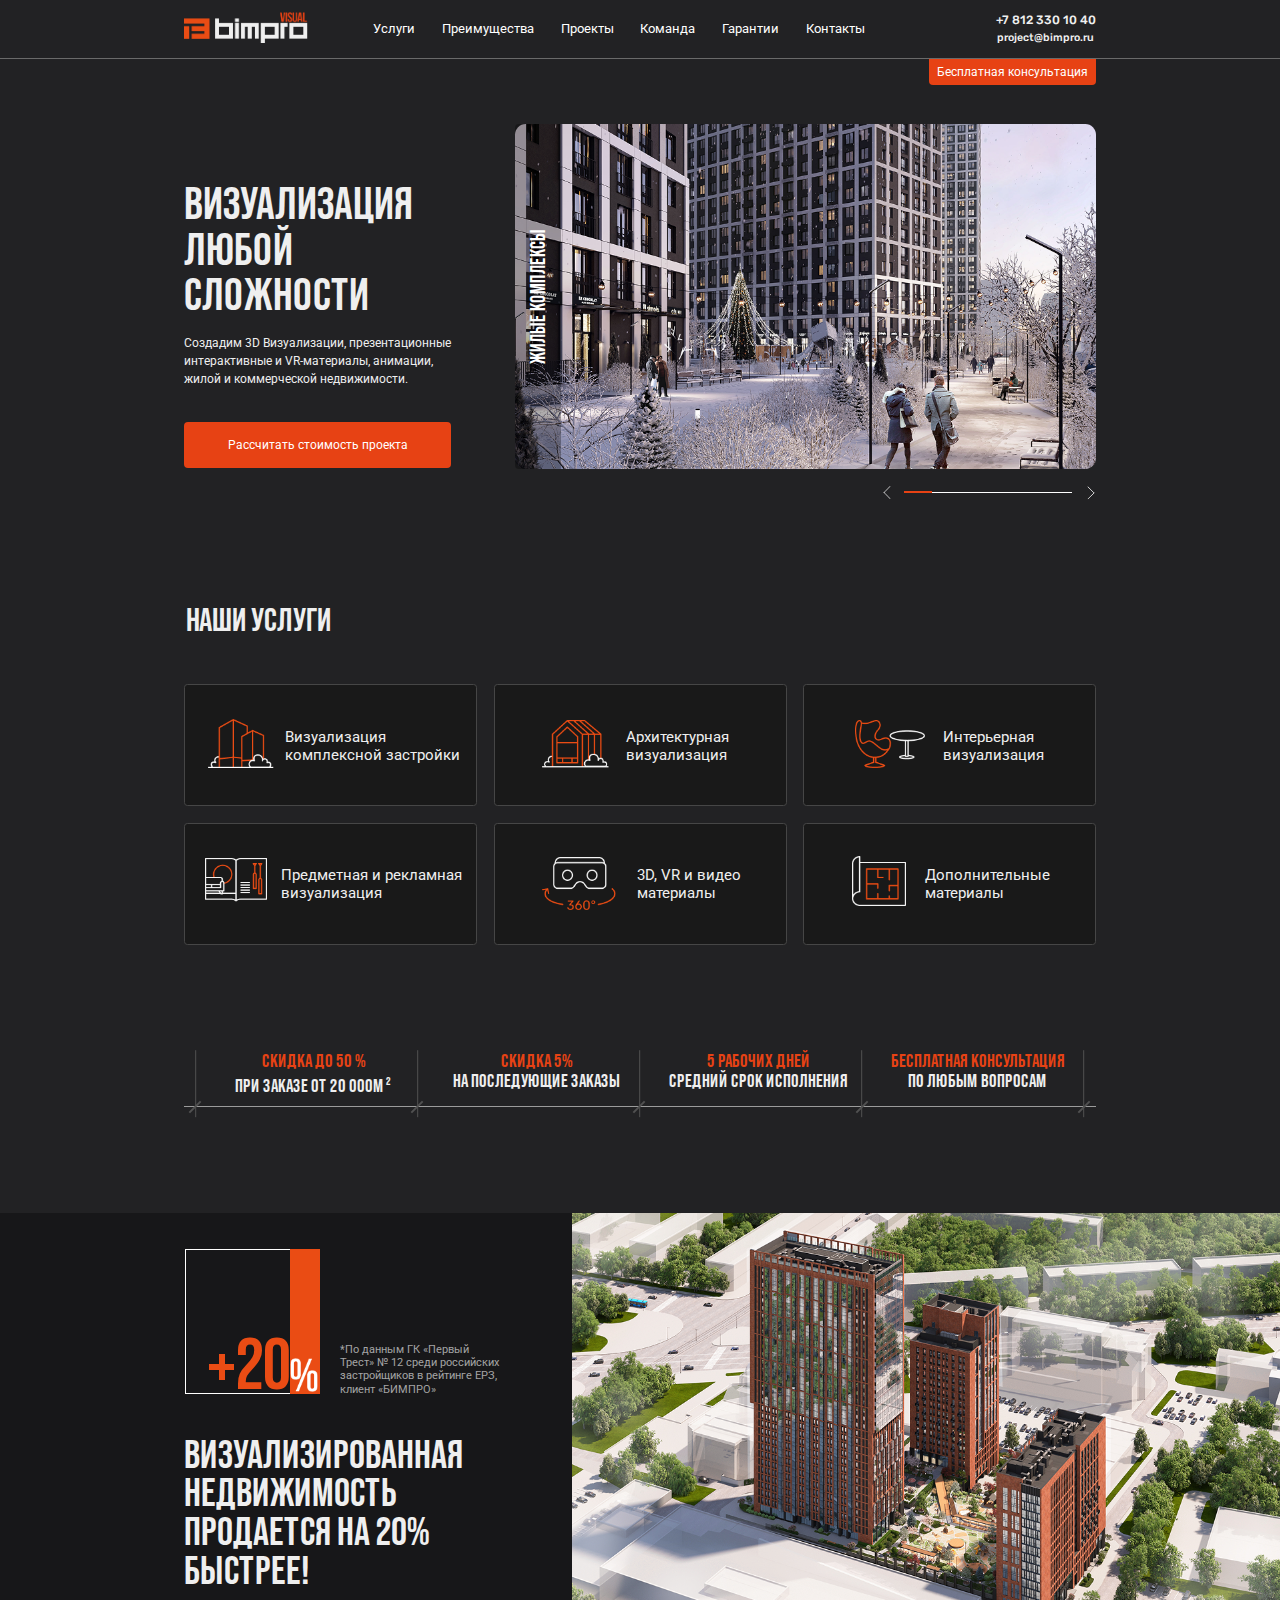
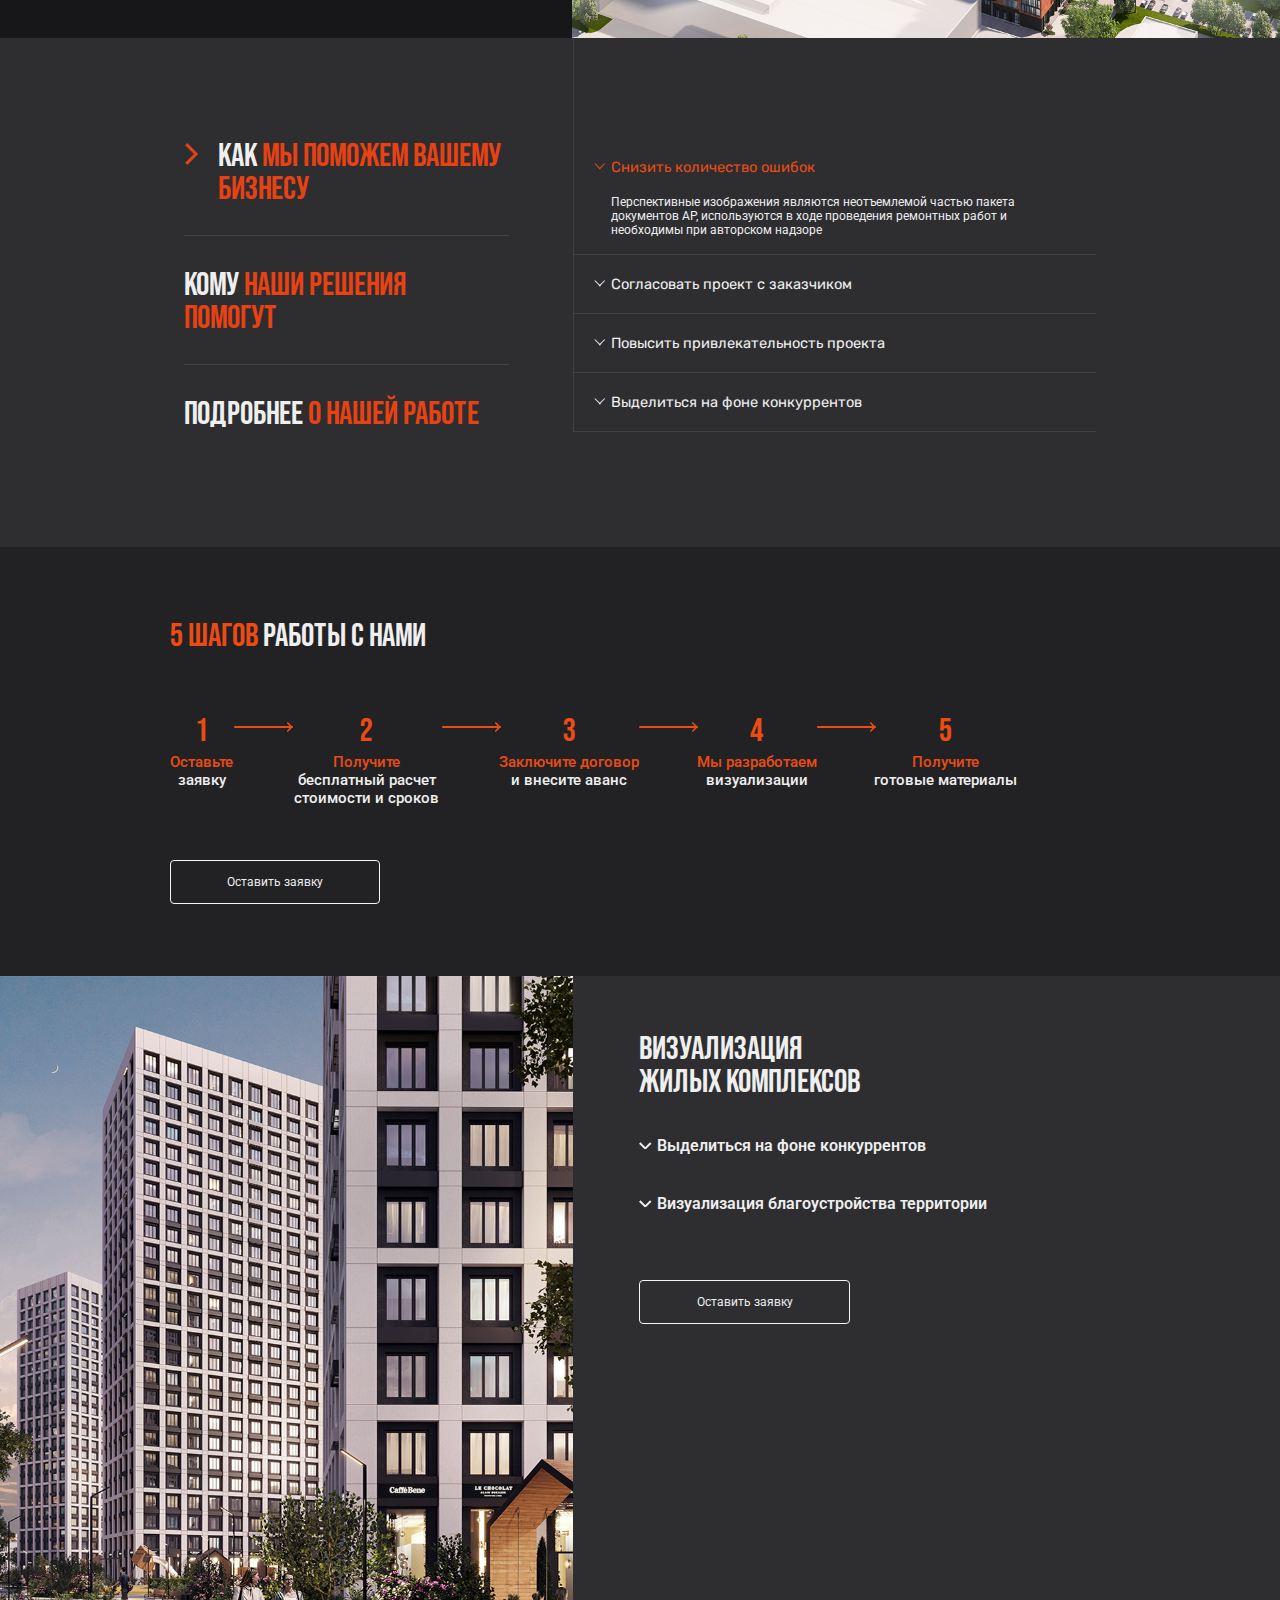
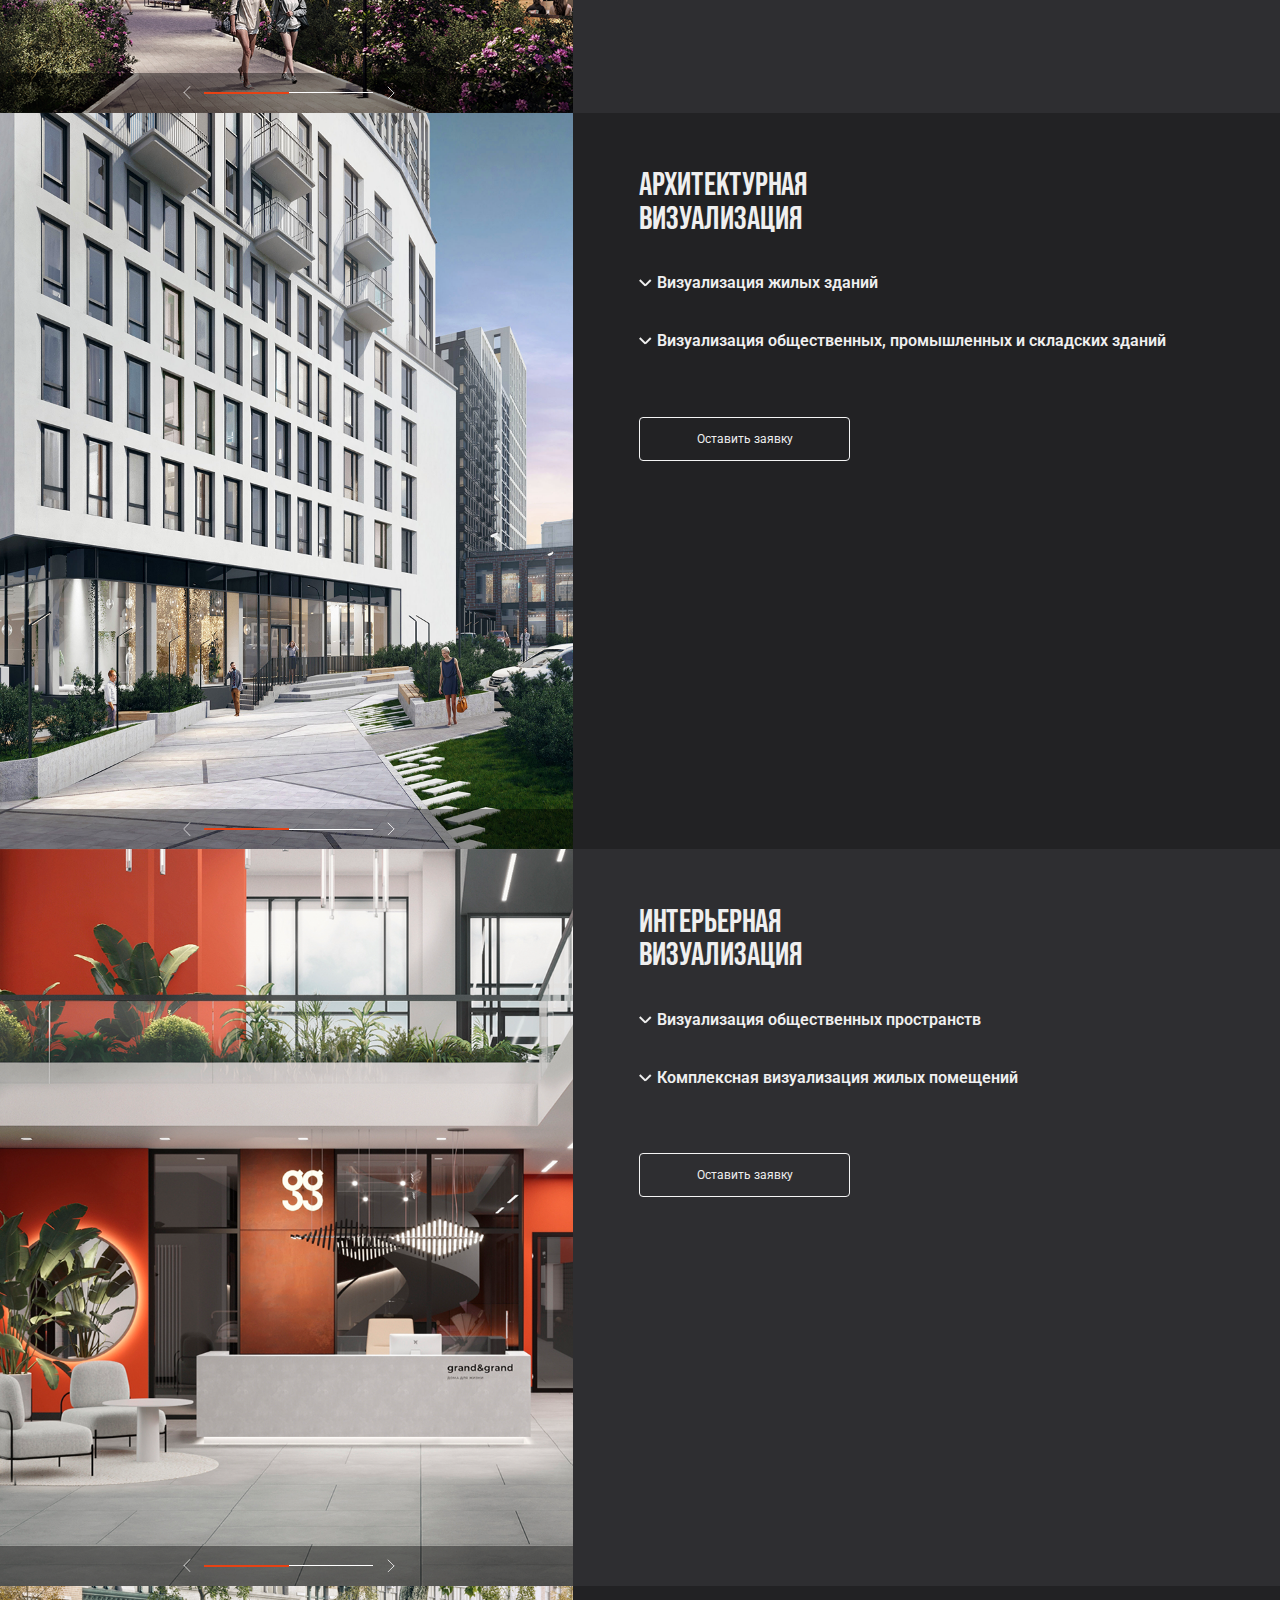
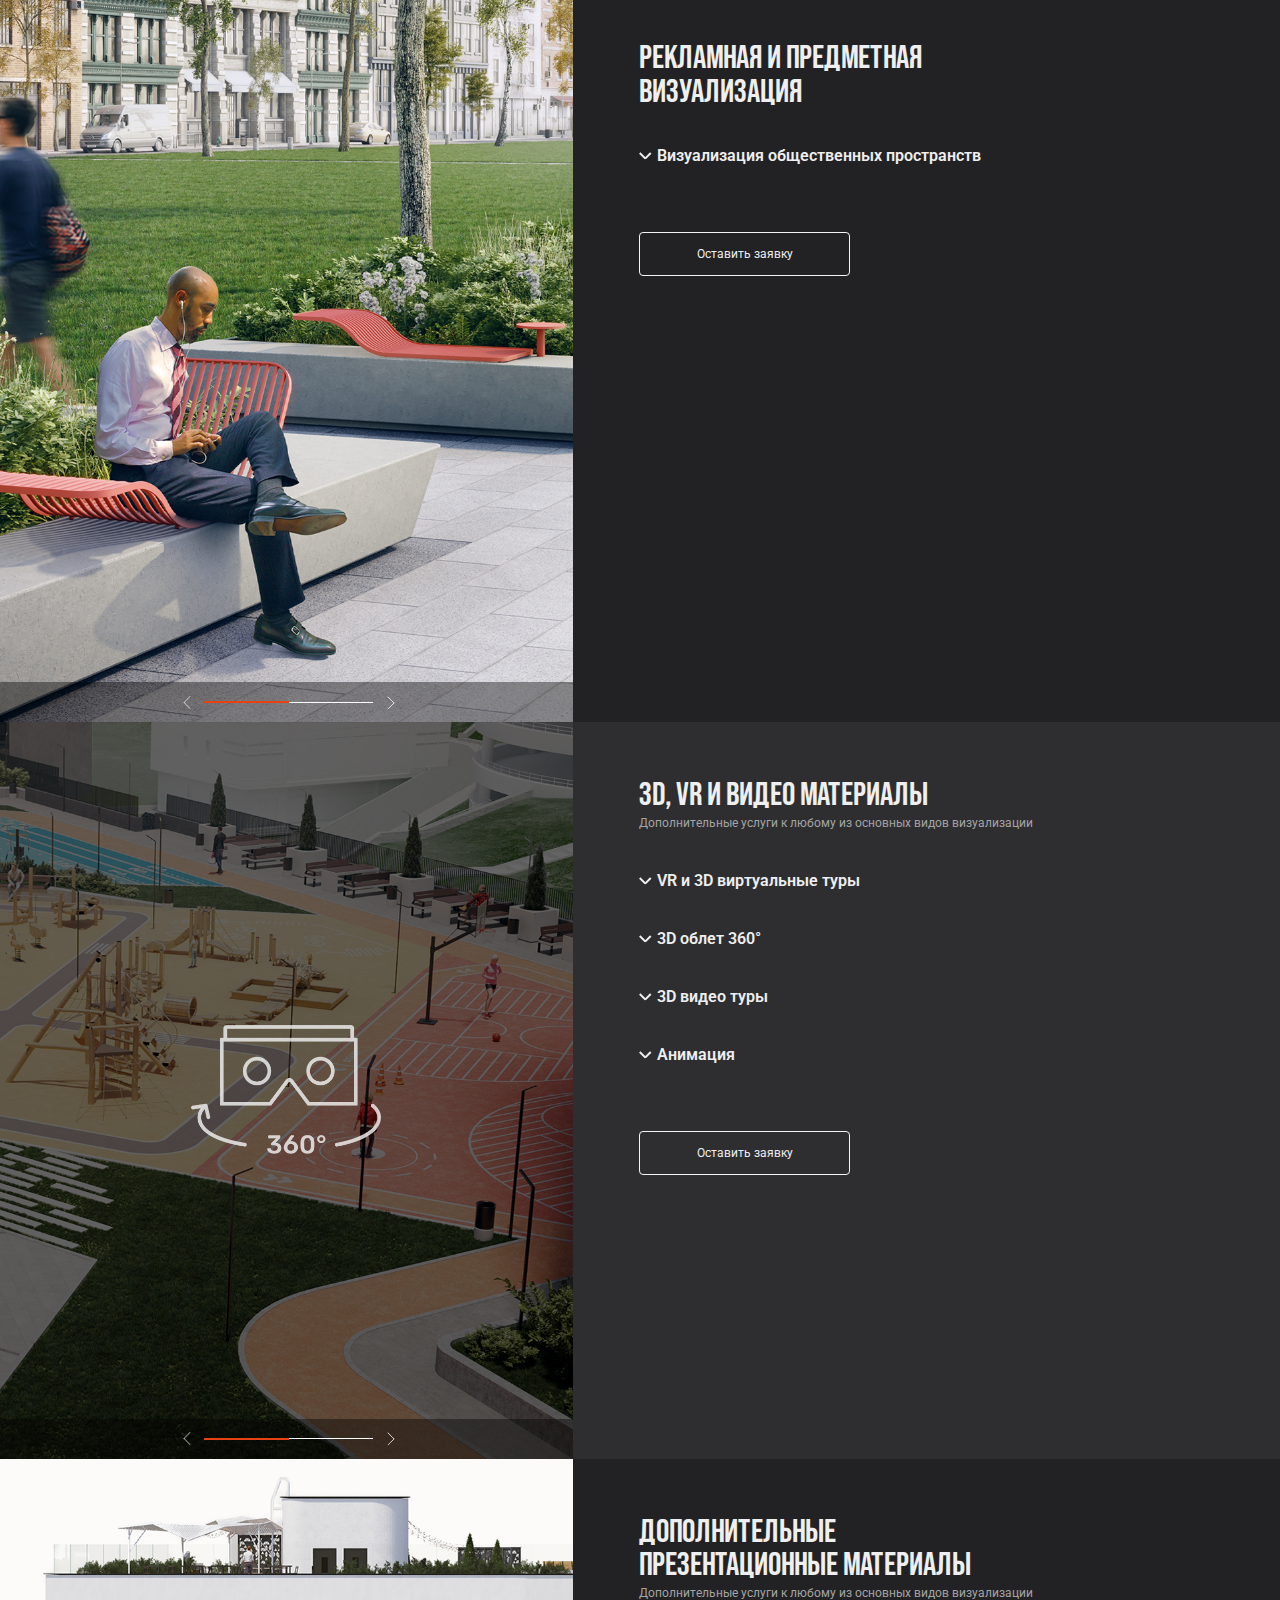
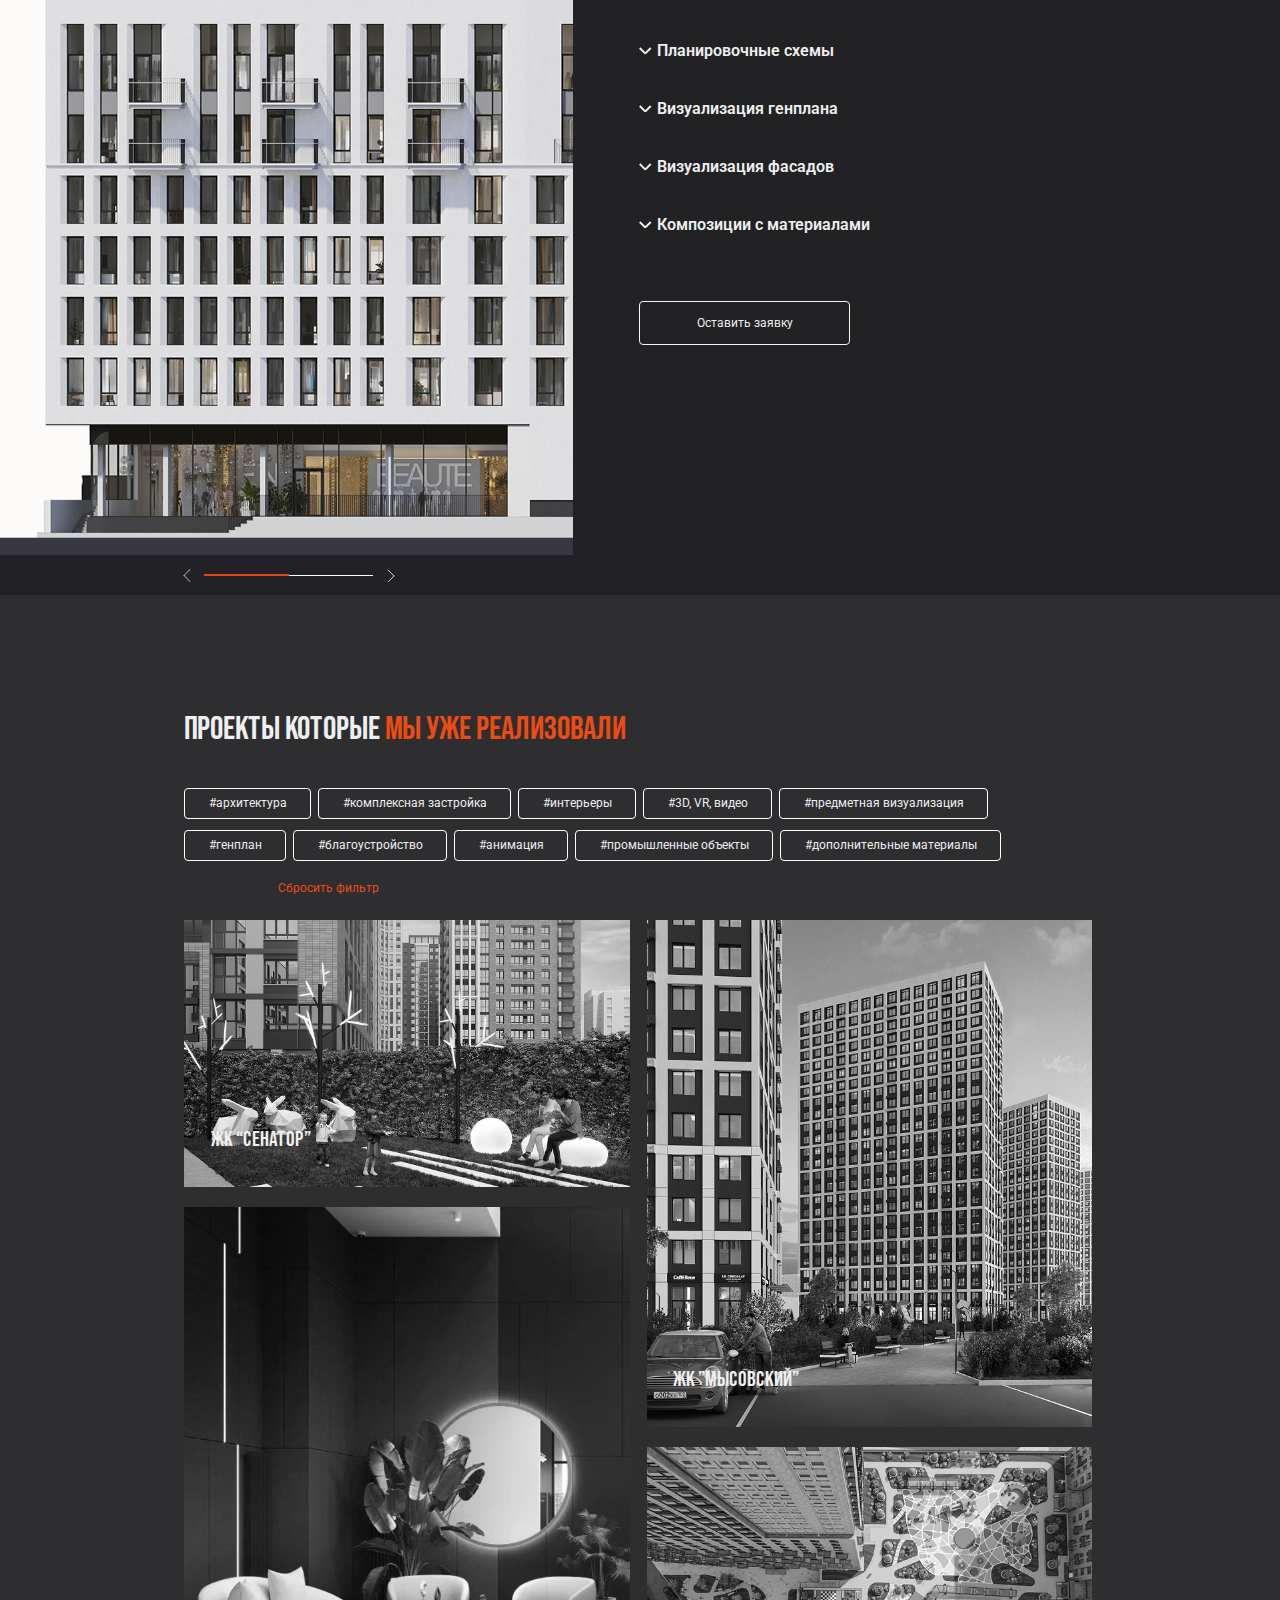
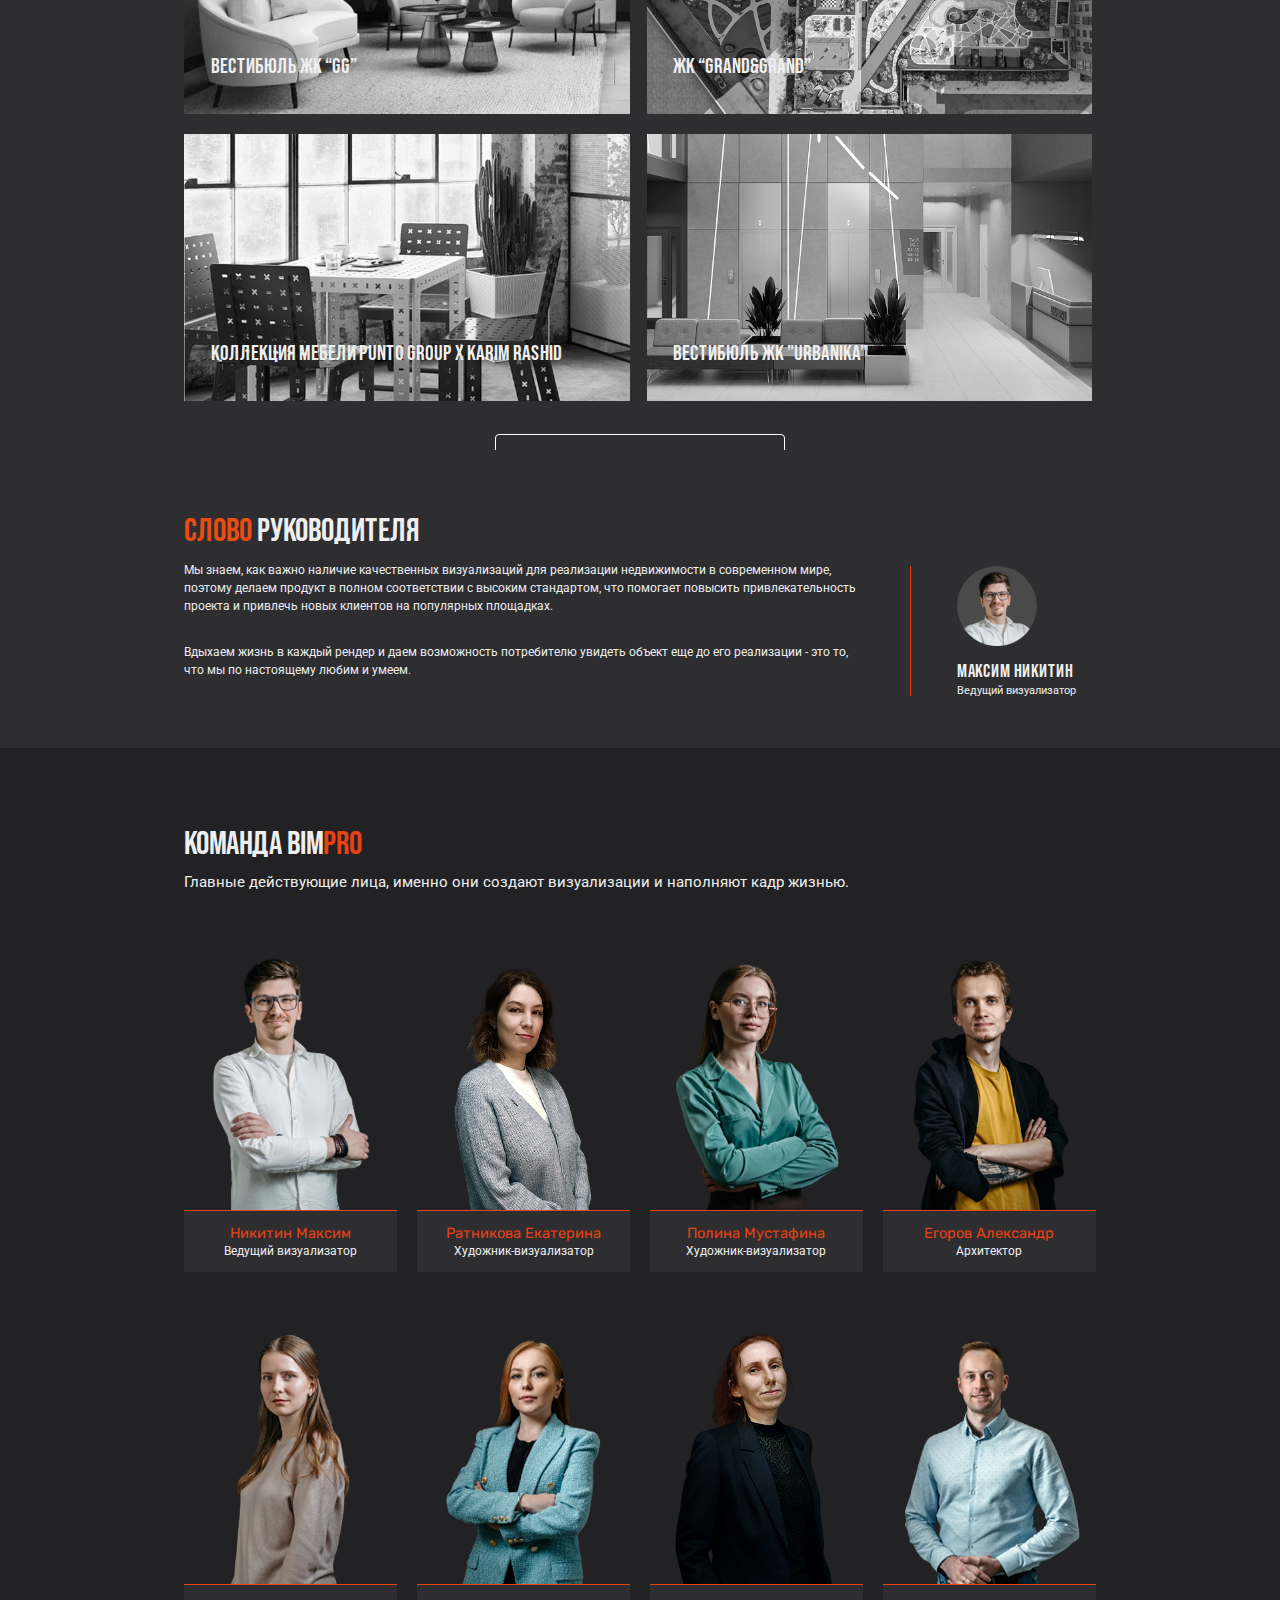
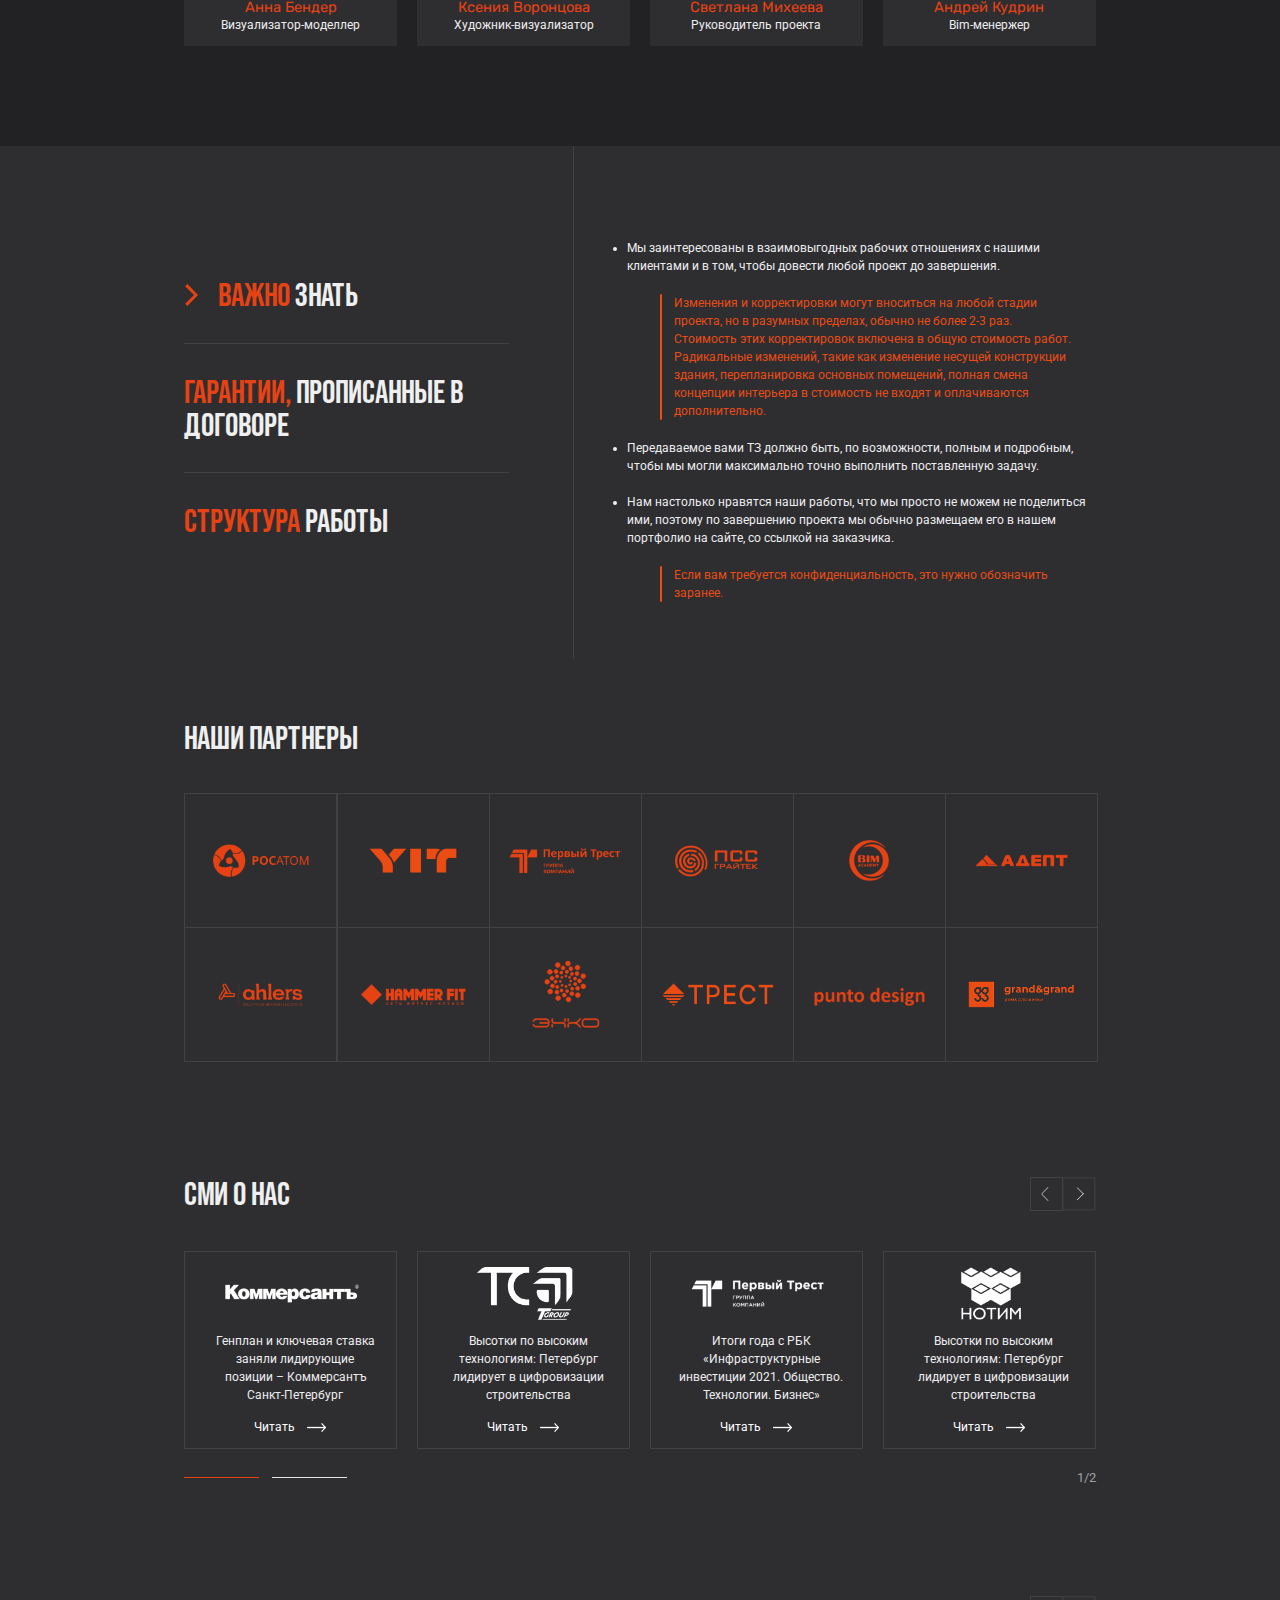
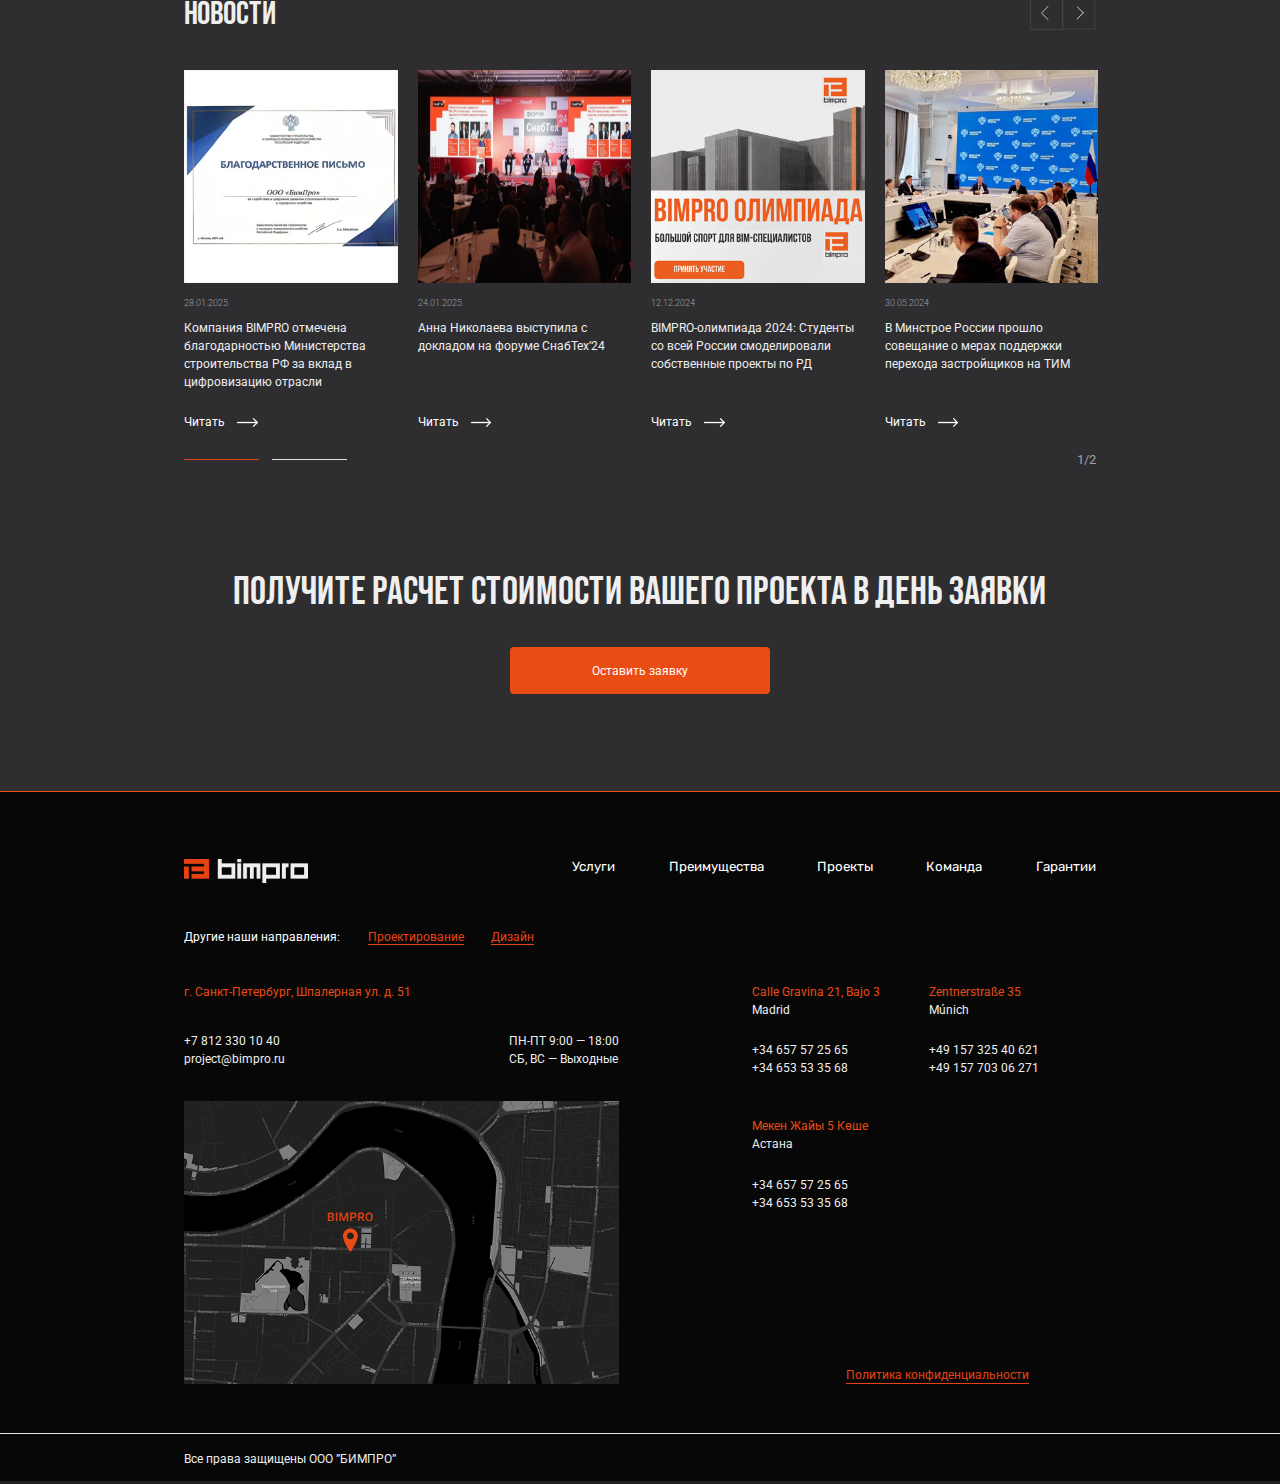
<file: index.html>
<!DOCTYPE html>
<html lang="ru">

<head>
  <meta charset="UTF-8">
  <meta name="viewport" content="width=device-width, initial-scale=1.0">
  <title>BIMPRO</title>
  <link rel="stylesheet" href="style.css">
  <link rel="icon" href="images/icon.png">
</head>

<body>
  <div class="body-container" id="bodyContainer">
    <header>
      <div class="container" id="container1">
        <a onclick="scrollToHome()"><img src="images/header-logo.png" alt="Image" class="header__icon-image"></a>
        <nav class="header__links">
          <div class="header__link" id="service" onclick="scrollToServices()">
            <a>Услуги</a>
          </div>
          <div class="header__link" onclick="scrollToAdvantage()">
            <a>Преимущества</a>
          </div>
          <div class="header__link" onclick="scrollToProjects()">
            <a>Проекты</a>
          </div>
          <div class="header__link" onclick="scrollToTeam()">
            <a>Команда</a>
          </div>
          <div class="header__link" onclick="scrollToGuarantee()">
            <a>Гарантии</a>
          </div>
          <div class="header__link" onclick="scrollToContacts()">
            <a>Контакты</a>
          </div>
        </nav>
        <div class="header__contacts">
          <p class="header__phone-number">+7 812 330 10 40</p>
          <p class="header__email">project@bimpro.ru</p>
        </div>
      </div>
    </header>

    <nav class="nav">
      <div class="container" id="container2">
        <div class="header__dropdown-menu" id="dropdownMenu">
          <ul class="header__dropdown-items">
            <li class="header__dropdown-item header__dropdown-splitting" onclick="scrollToServiceOne()">Визуализация
              комплексной застройки</li>
            <li class="header__dropdown-item header__dropdown-splitting" onclick="scrollToServiceTwo()">Архитектурная
              визуализация</li>
            <li class="header__dropdown-item header__dropdown-splitting" onclick="scrollToServiceThree()">Интерьерная
              визуализация</li>
            <li class="header__dropdown-item header__dropdown-splitting" onclick="scrollToServiceFour()">Предметная и
              рекламная визуализация</li>
            <li class="header__dropdown-item header__dropdown-splitting" onclick="scrollToServiceFive()">3D, VR и видео
              материалы</li>
            <li class="header__dropdown-item" onclick="scrollToServiceSix()">Дополнительные материалы</li>
          </ul>
        </div>
        <button class="nav__item" id="feedbackButton1">Бесплатная консультация</button>
      </div>
    </nav>

    <main>
      <section class="start-page" id="home">
        <div class="container" id="container3">
          <div class="start-page__content">
            <div class="start-page__offer">
              <p class="start-page__title">Визуализация любой сложности</p>
              <p class="start-page__text">Создадим 3D Визуализации, презентационные интерактивные и VR-материалы,
                анимации,
                жилой и коммерческой недвижимости.</p>
              <button class="start-page-button" id="feedbackButton2">Рассчитать стоимость проекта</button>
            </div>
            <div class="start-page__slider-container">
              <div class="start-page__slider">
                <div class="start-page__slide --1 start-page__slide--active">
                  <div class="start-page__slide-blackout">
                    <p class="start-page__slide-title">жилые комплексы</p>
                  </div>
                </div>
                <div class="start-page__slide --2">
                  <div class="start-page__slide-blackout">
                    <p class="start-page__slide-title">архитектура</p>
                  </div>
                </div>
                <div class="start-page__slide --3">
                  <div class="start-page__slide-blackout">
                    <p class="start-page__slide-title">интерьеры</p>
                  </div>
                </div>
                <div class="start-page__slide --4">
                  <div class="start-page__slide-blackout">
                    <p class="start-page__slide-title">рекламная визуализация</p>
                  </div>
                </div>
                <div class="start-page__slide --5">
                  <div class="start-page__slide-blackout">
                    <p class="start-page__slide-title">3D и VR материалы</p>
                  </div>
                </div>
                <div class="start-page__slide --6">
                  <div class="start-page__slide-blackout">
                    <p class="start-page__slide-title">дополнительные материалы</p>
                  </div>
                </div>
                <div class="start-page__scroll-bar-container">
                  <button class="start-page__prev-button" id="prevBtn">
                    <hr class="start-page__button-arrow --upper-part">
                    <hr class="start-page__button-arrow --lower-part">
                  </button>
                  <hr class="start-page__scroll-bar" id="scrollBar">
                  <hr class="start-page__scroll-thumb" id="scrollThumb">
                  <button class="start-page__next-button" id="nextBtn">
                    <hr class="start-page__button-arrow --upper-part">
                    <hr class="start-page__button-arrow --lower-part">
                  </button>
                </div>
              </div>
            </div>
          </div>
        </div>
      </section>

      <section class="service-page" id="services">
        <div class="container">
          <div class="service-page__title">наши услуги</div>
          <div class="service-page__items">
            <div class="service-page__item" id="firstService" onclick="scrollToServiceOne()">
              <img src="images/visual.png" alt="Image" class="service-page__item-image--1">
              <p class="service-page__item-text--1">Визуализация
                комплексной застройки</p>
            </div>
            <div class="service-page__item" id="secondService" onclick="scrollToServiceTwo()">
              <img src="images/architecture.png" alt="Image" class="service-page__item-image--2">
              <p class="service-page__item-text--2">Архитектурная
                визуализация</p>
            </div>
            <div class="service-page__item" id="threeService" onclick="scrollToServiceThree()">
              <img src="images/interior.png" alt="Image" class="service-page__item-image--3">
              <p class="service-page__item-text--3">Интерьерная
                визуализация</p>
            </div>
            <div class="service-page__item" id="fourService" onclick="scrollToServiceFour()">
              <img src="images/subject visualization.png" alt="Image" class="service-page__item-image--4">
              <p class="service-page__item-text--4">Предметная и рекламная
                визуализация</p>
            </div>
            <div class="service-page__item" id="fiveService" onclick="scrollToServiceFive()">
              <img src="images/VR.png" alt="Image" class="service-page__item-image--5">
              <p class="service-page__item-text--5">3D, VR и видео
                материалы</p>
            </div>
            <div class="service-page__item" id=" sixService" onclick="scrollToServiceSix()">
              <img src="images/additional materials.png" alt="Image" class="service-page__item-image--6">
              <p class="service-page__item-text--6">Дополнительные
                материалы</p>
            </div>
          </div>
        </div>
      </section>

      <section class="benefit"  id="advantages">
        <div class="container">
          <div class="benefit__container">
            <hr class="benefit__vertical-line--1">
            <hr class="benefit__slash-line--1">
            <div class="benefit__benefit-name--1">
              <p><span>Скидка до 50 %</span></p>
              <p>при заказе от 20 000м<sup> 2</sup></p>
            </div>
            <hr class="benefit__vertical-line--2">
            <hr class="benefit__slash-line--2">
            <div class="benefit__benefit-name--2">
              <p><span>Скидка 5%</span></p>
              <p>на последующие заказы</p>
            </div>
            <hr class="benefit__vertical-line--3">
            <hr class="benefit__slash-line--3">
            <div class="benefit__benefit-name--3">
              <p><span>5 рабочих дней</span></p>
              <p>средний срок исполнения</p>
            </div>
            <hr class="benefit__vertical-line--4">
            <hr class="benefit__slash-line--4">
            <div class="benefit__benefit-name--4" id="feedbackButton11">
              <p><span>Бесплатная консультация</span></p>
              <p>по любым вопросам</p>
            </div>
            <hr class="benefit__vertical-line--5">
            <hr class="benefit__slash-line--5">
            <hr class="benefit__horisontal-line">
          </div>
        </div>
      </section>

      <section class="speed-sales">
        <div class="container">
          <div class="speed-sales__description">
            <figure class="speed-sales__figure">
              <div class="speed-sales__figure-frames">
                <p class="speed-sales__figure-number-percentages" id="percent">+20</p>
              </div>
              <div class="speed-sales__figure-filling">
                <img src="images/percent.png" alt="Image" class="speed-sales__figure-percent-symbol">
              </div>
            </figure>
            <p class="speed-sales__reference">*По данным ГК «Первый Трест» № 12 среди российских застройщиков в рейтинге
              ЕРЗ, клиент «БИМПРО»</p>
            <p class="speed-sales__title">Визуализированная недвижимость продается на 20% быстрее!</p>
          </div>
        </div>
        <div class="speed-sales__image-container">
          <img src="images/speed sales.png" alt="Image" class="speed-sales__image">
        </div>
      </section>

      <section class="answers-to-questions">
        <div class="container">
          <div class="answers-to-questions__questions">
            <div class="answers-to-questions__question --1 active">
              <div class="answers-to-questions__question-arrow">
                <div class="answers-to-questions__question-part-arrow --upper-part"></div>
                <div class="answers-to-questions__question-part-arrow --lower-part"></div>
              </div>
              <p class="answers-to-questions__questions-name">как <span>мы поможем вашему бизнесу</span></p>
            </div>
            <hr class="answers-to-questions__line">
            <div class="answers-to-questions__question --2">
              <div class="answers-to-questions__question-arrow">
                <div class="answers-to-questions__question-part-arrow --upper-part"></div>
                <div class="answers-to-questions__question-part-arrow --lower-part"></div>
              </div>
              <p class="answers-to-questions__questions-name">кому <span>наши решения помогут</span></p>
            </div>
            <hr class="answers-to-questions__line">
            <div class="answers-to-questions__question --3">
              <div class="answers-to-questions__question-arrow">
                <div class="answers-to-questions__question-part-arrow --upper-part"></div>
                <div class="answers-to-questions__question-part-arrow --lower-part"></div>
              </div>
              <p class="answers-to-questions__questions-name">подробнее <span>о нашей работе</span></p>
            </div>
          </div>
          <div class="answers-to-questions__answers --1 active">
            <div class="answers-to-questions__answer --1 active">
              <div class="answers-to-questions__answer-title">
                <div class="answers-to-questions__answer-arrow">
                  <div class="answers-to-questions__answer-part-arrow --left-part"></div>
                  <div class="answers-to-questions__answer-part-arrow --right-part"></div>
                </div>
                <p class="answers-to-questions__answer-name">Снизить количество ошибок</p>
              </div>
              <p class="answers-to-questions__answer-text">Перспективные изображения являются неотъемлемой частью пакета
                документов АР, используются в ходе проведения ремонтных работ и необходимы при авторском надзоре
              </p>
            </div>
            <div class="answers-to-questions__answer --1">
              <div class="answers-to-questions__answer-title">
                <div class="answers-to-questions__answer-arrow">
                  <div class="answers-to-questions__answer-part-arrow --left-part"></div>
                  <div class="answers-to-questions__answer-part-arrow --right-part"></div>
                </div>
                <p class="answers-to-questions__answer-name">Согласовать проект с заказчиком</p>
              </div>
              <p class="answers-to-questions__answer-text">Фотореалистичные 3D-визуализации в разы повышают качество и
                скорость координации и согласований с заказчиком
              </p>
            </div>
            <div class="answers-to-questions__answer --1">
              <div class="answers-to-questions__answer-title">
                <div class="answers-to-questions__answer-arrow">
                  <div class="answers-to-questions__answer-part-arrow --left-part"></div>
                  <div class="answers-to-questions__answer-part-arrow --right-part"></div>
                </div>
                <p class="answers-to-questions__answer-name">Повысить привлекательность проекта</p>
              </div>
              <div class="answers-to-questions__answer-text">
                <p>Созданные нами визуализации помогут:</p>
                <ul>
                  <li class="--1">повысить привлекательность проекта</li>
                  <li class="--2">привлечь новых клиентов</li>
                  <li class="--3">сократить срок продаж</li>
                  <li class="--4">поднять стоимость метра</li>
                </ul>
              </div>
            </div>
            <div class="answers-to-questions__answer --1">
              <div class="answers-to-questions__answer-title">
                <div class="answers-to-questions__answer-arrow">
                  <div class="answers-to-questions__answer-part-arrow --left-part"></div>
                  <div class="answers-to-questions__answer-part-arrow --right-part"></div>
                </div>
                <p class="answers-to-questions__answer-name">Выделиться на фоне конкуррентов</p>
              </div>
              <p class="answers-to-questions__answer-text">Наличие дополнительных презентационных материалов, в том
                числе
                интерактивных (VR-туры, 3D-облеты, анимация), выделит проект на рынке
              </p>
            </div>
          </div>
          <div class="answers-to-questions__answers --2">
            <div class="answers-to-questions__answer --2 active">
              <div class="answers-to-questions__answer-title">
                <div class="answers-to-questions__answer-arrow">
                  <div class="answers-to-questions__answer-part-arrow --left-part"></div>
                  <div class="answers-to-questions__answer-part-arrow --right-part"></div>
                </div>
                <p class="answers-to-questions__answer-name">Застройщику и девелоперу</p>
              </div>
              <div class="answers-to-questions__answer-text">
                <p>наши визуализации помогут:</p>
                <ul>
                  <li>повысить продажи</li>
                  <li>подробно и наглядно показать, что за продукт они предлагают своим клиентам</li>
                  <li>создать визуальный образ проекта</li>
                  <li>улучшить имидж компании на рынке за счет портфолио</li>
                </ul>
              </div>
            </div>
            <div class="answers-to-questions__answer --2">
              <div class="answers-to-questions__answer-title">
                <div class="answers-to-questions__answer-arrow">
                  <div class="answers-to-questions__answer-part-arrow --left-part"></div>
                  <div class="answers-to-questions__answer-part-arrow --right-part"></div>
                </div>
                <p class="answers-to-questions__answer-name">Дизайнеру и архитектору</p>
              </div>
              <div class="answers-to-questions__answer-text">
                <p>наш продукт поможет:</p>
                <ul>
                  <li>максимально быстро согласовать дизайн-решения с заказчиком и учесть все его пожелания</li>
                  <li>привлечь новых клиентов</li>
                  <li>сократить срок продаж</li>
                  <li>увидеть будущую концепцию проекта, внести необходимые изменения на этапе эскизирования</li>
                  <li>пополнить портфолио фотореалистичными визуализациями своих проектов, наиболее полно отражающих
                    уровень
                    своего профессионализма</li>
                </ul>
              </div>
            </div>
          </div>
          <div class="answers-to-questions__answers --3">
            <div class="answers-to-questions__answer --3 active">
              <div class="answers-to-questions__answer-title">
                <div class="answers-to-questions__answer-arrow">
                  <div class="answers-to-questions__answer-part-arrow --left-part"></div>
                  <div class="answers-to-questions__answer-part-arrow --right-part"></div>
                </div>
                <p class="answers-to-questions__answer-name">Проекты, с которыми мы работаем</p>
              </div>
              <div class="answers-to-questions__answer-text">
                <ul>
                  <li>Жилые комплексы</li>
                  <li>Общественные здания</li>
                  <li>Благоустройства территории</li>
                  <li>Общественные пространства</li>
                  <li>Ландшафтный дизайн</li>
                  <li>Градостроительная визуализация</li>
                </ul>
              </div>
            </div>
            <div class="answers-to-questions__answer --3">
              <div class="answers-to-questions__answer-title">
                <div class="answers-to-questions__answer-arrow">
                  <div class="answers-to-questions__answer-part-arrow --left-part"></div>
                  <div class="answers-to-questions__answer-part-arrow --right-part"></div>
                </div>
                <p class="answers-to-questions__answer-name">Что мы учитываем при визуализации</p>
              </div>
              <div class="answers-to-questions__answer-text">
                <ul>
                  <li>Мы внимательны к композиции кадра, естественности освещения и материалам</li>
                  <li>привлечь новых клиентов</li>
                  <li>сократить срок продаж</li>
                  <li>поднять стоимость метра</li>
                </ul>
              </div>
            </div>
          </div>
        </div>
      </section>

      <section class="work-steps">
        <div class="container">
          <p class="work-steps__title"><span>5 шагов</span> работы с нами</p>
          <div class="work-steps__steps-container">

            <div class="work-steps__step">
              <p class="work-steps__step-number">1</p>
              <div class="work-steps__step-name">
                <p><span>Оставьте</span></p>
                <p>заявку</p>
              </div>
            </div>

            <div class="work-steps__arrow-container">
              <hr class="work-steps__arrow --horizontal-line">
              <hr class="work-steps__arrow --upper-line">
              <hr class="work-steps__arrow --lower-line">
            </div>

            <div class="work-steps__step">
              <p class="work-steps__step-number">2</p>
              <div class="work-steps__step-name">
                <p><span>Получите</span></p>
                <p>бесплатный расчет стоимости и сроков</p>
              </div>
            </div>

            <div class="work-steps__arrow-container">
              <hr class="work-steps__arrow --horizontal-line">
              <hr class="work-steps__arrow --upper-line">
              <hr class="work-steps__arrow --lower-line">
            </div>

            <div class="work-steps__step">
              <p class="work-steps__step-number">3</p>
              <div class="work-steps__step-name">
                <p><span>Заключите договор</span></p>
                <p>и внесите аванс</p>
              </div>
            </div>

            <div class="work-steps__arrow-container">
              <hr class="work-steps__arrow --horizontal-line">
              <hr class="work-steps__arrow --upper-line">
              <hr class="work-steps__arrow --lower-line">
            </div>

            <div class="work-steps__step">
              <p class="work-steps__step-number">4</p>
              <div class="work-steps__step-name">
                <p><span>Мы разработаем </span></p>
                <p>визуализации</p>
              </div>
            </div>

            <div class="work-steps__arrow-container">
              <hr class="work-steps__arrow --horizontal-line">
              <hr class="work-steps__arrow --upper-line">
              <hr class="work-steps__arrow --lower-line">
            </div>

            <div class="work-steps__step">
              <p class="work-steps__step-number">5</p>
              <div class="work-steps__step-name">
                <p><span>Получите</span></p>
                <p>готовые материалы</p>
              </div>
            </div>

          </div>
          <button class="work-steps__button" id="feedbackButton3">Оставить заявку</button>
        </div>
      </section>

      <section class="services">

        <div class="service__overlay" id="overlay"></div>

        <div class="services__service --1" id="service-1">
          <div class="service__image-container">
            <img src="images/service-1-1.png" alt="Image" class="service__image --1">
            <img src="images/service-1-2.png" alt="Image" class="service__image --2">
            <div class="services__image-blackout">
              <div class="services__scroll-bar-container">
                <button class="services__prev-button --1">
                  <hr class="services__button-arrow --upper-part">
                  <hr class="services__button-arrow --lower-part">
                </button>
                <hr class="services__scroll-bar">
                <hr class="services__scroll-thumb --1">
                <button class="services__next-button --1">
                  <hr class="services__button-arrow --upper-part">
                  <hr class="services__button-arrow --lower-part">
                </button>
              </div>
            </div>
          </div>

          <div class="container">
            <p class="service__title">Визуализация <br> жилых комплексов</p>
            <div class="service__answer-to-question --1">
              <div class="service__question">
                <div class="service__question-arrow">
                  <div class="service__question-part-arrow --left-part"></div>
                  <div class="service__question-part-arrow --right-part"></div>
                </div>
                <p class="service__question-name">Выделиться на фоне конкуррентов</p>
              </div>
              <div class="service__content">
                <p>Фотореалистичная визуализация любых объектов комплексной застройки от 1 га на основе проектной
                  документации, чертежей или BIM-модели.</p>
                <div class="service__reference">
                  <hr class="service__line">
                  <p class="service__text">Стоимость зависит от сложности ТЗ. <a id="firstOpenPopupTSOne">Посмотреть
                      состав технического
                      задания.</a> Вы получите 4-6 перспективных изображений от 1800px до 3840px по
                    длинной стороне.</p>
                </div>
                <img src="images/service-1-add-1.png" alt="Image">
              </div>
            </div>
            <div class="service__answer-to-question --2">
              <div class="service__question">
                <div class="service__question-arrow">
                  <div class="service__question-part-arrow --left-part"></div>
                  <div class="service__question-part-arrow --right-part"></div>
                </div>
                <p class="service__question-name">Визуализация благоустройства территории</p>
              </div>
              <div class="service__content">
                <p>Фотореалистичная визуализация любых объектов благоустройства территорий от 1 га на основе проектной
                  документации, чертежей или BIM-модели.</p>
                <div class="service__reference">
                  <hr class="service__line">
                  <p class="service__text">Стоимость зависит от сложности ТЗ. <a id="secondOpenPopupTSOne">Посмотреть
                      состав технического
                      задания.</a>
                    Вы получите 4-6 перспективных изображений от 1800px до 3840px по
                    длинной стороне.
                  </p>
                </div>
                <img src="images/service-1-add-2.png" alt="Image">
              </div>
            </div>
            <button class="service__button" id="feedbackButton4">Оставить заявку</button>
          </div>
        </div>

        <div class="service__popup-TS" id="popupTSOne">
          <button class="service__close-button --TS" id="closePopupTSOne">
            <div class="service__close-button-line --TS --1"></div>
            <div class="service__close-button-line --TS --2"></div>
          </button>
          <div class="service__popup-frame">
            <p class="service__popup-title">состав технического задания</p>
            <p class="service__popup-subtitle">для визуализации комплексной застройки</p>
            <p class="service__popup-email">Все материалы необходимо выслать на электронный адрес
              <span>project@bimpro.ru</span>
            </p>
            <p class="service__popup-list-title">Техническое задание на визуализацию комплексной застройки должно
              включать
              следующие документы и чертежи:</p>
            <ul class="service__popup-list">
              <li class="service__popup-list-item">
                <p>• </p>
                <p>Фасады здания</p>
              </li>
              <li class="service__popup-list-item">
                <p>•</p>
                <p>Планы этажей и кровли</p>
              </li>
              <li class="service__popup-list-item">
                <p>•</p>
                <p>Разрезы здания</p>
              </li>
              <li class="service__popup-list-item">
                <p>•</p>
                <p>Генеральный план территории с привязками зданий, расположением объектов инфраструктуры, расстановкой
                  элементов благоустройства и указанием видовых точек</p>
              </li>
              <li class="service__popup-list-item">
                <p>•</p>
                <p>Подборка основных отделочных материалов и текстур с указанием их местоположения на объектах</p>
              </li>
              <li class="service__popup-list-item">
                <p>•</p>
                <p>Фотографии или изображения элементов декорирования фасадов здания с указанием габаритных размеров</p>
              </li>
              <li class="service__popup-list-item">
                <p>•</p>
                <p>Фотографии и изображения объектов благоустройства территории с указанием габаритных размеров</p>
              </li>
              <li class="service__popup-list-item">
                <p>•</p>
                <p>Фотографии и изображения комплексной застройки похожей стилистики, настроения или оформления</p>
              </li>
              <li class="service__popup-list-item">
                <p>•</p>
                <p>Точное текстовое описание задания для визуализатора</p>
              </li>
            </ul>
            <p class="service__popup-format-materials">Предпочтительный формат предоставляемых материалов: AutoCAD или
              Revit.</p>
          </div>
        </div>

        <div class="services__service --2" id="service-2">
          <div class="service__image-container">
            <img src="images/service-2-1.png" alt="Image" class="service__image --3">
            <img src="images/service-2-2.png" alt="Image" class="service__image --4">
            <div class="services__image-blackout">
              <div class="services__scroll-bar-container">
                <button class="services__prev-button --2">
                  <hr class="services__button-arrow --upper-part">
                  <hr class="services__button-arrow --lower-part">
                </button>
                <hr class="services__scroll-bar">
                <hr class="services__scroll-thumb --2">
                <button class="services__next-button --2">
                  <hr class="services__button-arrow --upper-part">
                  <hr class="services__button-arrow --lower-part">
                </button>
              </div>
            </div>
          </div>

          <div class="container">
            <p class="service__title">Архитектурная<br>
              визуализация</p>
            <div class="service__overlay" id="overlay"></div>
            <div class="service__answer-to-question --1">
              <div class="service__question">
                <div class="service__question-arrow">
                  <div class="service__question-part-arrow --left-part"></div>
                  <div class="service__question-part-arrow --right-part"></div>
                </div>
                <p class="service__question-name">Визуализация жилых зданий</p>
              </div>
              <div class="service__content">
                <p>Фотореалистичная визуализация жилых объектов капитального строительства с прилегающей территорией, на
                  площади от 5000 м2 на основе проектной документации, чертежей или BIM-модели.</p>
                <div class="service__reference">
                  <hr class="service__line">
                  <p class="service__text">Стоимость зависит от сложности ТЗ. <a id="firstOpenPopupTSTwo">Посмотреть
                      состав технического
                      задания.</a>
                    Вы получите 4-6 перспективных изображений от 1800px до 3840px по
                    длинной стороне.
                  </p>
                </div>
                <img src="images/service-2-add-1.png" alt="Image">
              </div>
            </div>
            <div class="service__answer-to-question --2">
              <div class="service__question">
                <div class="service__question-arrow">
                  <div class="service__question-part-arrow --left-part"></div>
                  <div class="service__question-part-arrow --right-part"></div>
                </div>
                <p class="service__question-name">Визуализация общественных, промышленных
                  и складских зданий</p>
              </div>
              <div class="service__content">
                <p>Фотореалистичная визуализация общественных и промышленных объектов капитального строительства с
                  прилегающей территорией, на площади от 5000 м2 на основе проектной документации, чертежей или
                  BIM-модели.</p>
                <div class="service__reference">
                  <hr class="service__line">
                  <p class="service__text">Стоимость зависит от сложности ТЗ. <a id="secondOpenPopupTSTwo">Посмотреть
                      состав технического
                      задания.</a>
                    Вы получите 4-6 перспективных изображений от 1800px до 3840px по
                    длинной стороне.
                  </p>
                </div>
                <img src="images/service-2-add-2.png" alt="Image">
              </div>
            </div>
            <button class="service__button" id="feedbackButton5">Оставить заявку</button>
          </div>
        </div>

        <div class="service__popup-TS" id="popupTSTwo">
          <button class="service__close-button --TS" id="closePopupTSTwo">
            <div class="service__close-button-line --TS --1"></div>
            <div class="service__close-button-line --TS --2"></div>
          </button>
          <div class="service__popup-frame">
            <p class="service__popup-title">состав технического задания</p>
            <p class="service__popup-subtitle">для архитектурной визуализации</p>
            <p class="service__popup-email">Все материалы необходимо выслать на электронный адрес
              <span>project@bimpro.ru</span>
            </p>
            <p class="service__popup-list-title">Техническое задание на визуализацию комплексной застройки должно
              включать
              следующие документы и чертежи:</p>
            <ul class="service__popup-list">
              <li class="service__popup-list-item">
                <p>• </p>
                <p>Фасады здания</p>
              </li>
              <li class="service__popup-list-item">
                <p>•</p>
                <p>Планы этажей и кровли</p>
              </li>
              <li class="service__popup-list-item">
                <p>•</p>
                <p>Разрезы здания</p>
              </li>
              <li class="service__popup-list-item">
                <p>•</p>
                <p>Генеральный план территории с привязками зданий, расположением объектов инфраструктуры, расстановкой
                  элементов благоустройства и указанием видовых точек</p>
              </li>
              <li class="service__popup-list-item">
                <p>•</p>
                <p>Подборка основных отделочных материалов и текстур с указанием их местоположения на объектах</p>
              </li>
              <li class="service__popup-list-item">
                <p>•</p>
                <p>Фотографии или изображения элементов декорирования фасадов здания с указанием габаритных размеров</p>
              </li>
              <li class="service__popup-list-item">
                <p>•</p>
                <p>Фотографии и изображения объектов благоустройства территории с указанием габаритных размеров</p>
              </li>
              <li class="service__popup-list-item">
                <p>•</p>
                <p>Фотографии и изображения комплексной застройки похожей стилистики, настроения или оформления</p>
              </li>
              <li class="service__popup-list-item">
                <p>•</p>
                <p>Точное текстовое описание задания для визуализатора</p>
              </li>
            </ul>
            <p class="service__popup-format-materials">Предпочтительный формат предоставляемых материалов: AutoCAD или
              Revit.</p>
          </div>
        </div>

        <div class="services__service --3" id="service-3">
          <div class="service__image-container">
            <img src="images/service-3-1.png" alt="Image" class="service__image --5">
            <img src="images/service-3-2.png" alt="Image" class="service__image --6">
            <div class="services__image-blackout">
              <div class="services__scroll-bar-container">
                <button class="services__prev-button --3">
                  <hr class="services__button-arrow --upper-part">
                  <hr class="services__button-arrow --lower-part">
                </button>
                <hr class="services__scroll-bar">
                <hr class="services__scroll-thumb --3">
                <button class="services__next-button --3">
                  <hr class="services__button-arrow --upper-part">
                  <hr class="services__button-arrow --lower-part">
                </button>
              </div>
            </div>
          </div>

          <div class="container">
            <p class="service__title">Интерьерная<br> визуализация</p>
            <div class="service__answer-to-question --1">
              <div class="service__question">
                <div class="service__question-arrow">
                  <div class="service__question-part-arrow --left-part"></div>
                  <div class="service__question-part-arrow --right-part"></div>
                </div>
                <p class="service__question-name">Визуализация общественных пространств</p>
              </div>
              <div class="service__content">
                <p>Фотореалистичная визуализация любых общественных интерьеров от 1000 м2 на основе проектной
                  документации, чертежей или BIM-модели.</p>
                <div class="service__reference">
                  <hr class="service__line">
                  <p class="service__text">Стоимость зависит от сложности ТЗ.
                    <a id="firstOpenPopupTSThree">Посмотреть состав технического задания.</a>
                    Вы получите 4-6 перспективных изображений от 1800px до 3840px по
                    длинной стороне.
                  </p>
                </div>
                <img src="images/service-3-add-1.png" alt="Image">
              </div>
            </div>
            <div class="service__answer-to-question --2">
              <div class="service__question">
                <div class="service__question-arrow">
                  <div class="service__question-part-arrow --left-part"></div>
                  <div class="service__question-part-arrow --right-part"></div>
                </div>
                <p class="service__question-name">Комплексная визуализация жилых помещений</p>
              </div>
              <div class="service__content">
                <p>Фотореалистичная визуализация жилых интерьеров от 500 м2 на основе проектной документации, чертежей
                  или
                  BIM-модели.</p>
                <div class="service__reference">
                  <hr class="service__line">
                  <p class="service__text">Стоимость зависит от сложности ТЗ.
                    <a id="secondOpenPopupTSThree">Посмотреть состав технического задания.</a>
                    Вы получите 4-6 перспективных изображений от 1800px до 3840px по
                    длинной стороне.
                  </p>
                </div>
                <img src="images/service-3-add-2.png" alt="Image">
              </div>
            </div>
            <button class="service__button" id="feedbackButton6">Оставить заявку</button>
          </div>
        </div>

        <div class="service__popup-TS" id="popupTSThree">
          <button class="service__close-button --TS" id="closePopupTSThree">
            <div class="service__close-button-line --TS --1"></div>
            <div class="service__close-button-line --TS --2"></div>
          </button>
          <div class="service__popup-frame">
            <p class="service__popup-title">состав технического задания</p>
            <p class="service__popup-subtitle">для интерьерной визуализации</p>
            <p class="service__popup-email">Все материалы необходимо выслать на электронный адрес
              <span>project@bimpro.ru</span>
            </p>
            <p class="service__popup-list-title">Техническое задание на интерьерную визуализацию должно включать
              следующие
              документы и чертежи:</p>
            <ul class="service__popup-list">
              <li class="service__popup-list-item">
                <p>• </p>
                <p>План помещения с расстановкой мебели</p>
              </li>
              <li class="service__popup-list-item">
                <p>•</p>
                <p>План полов</p>
              </li>
              <li class="service__popup-list-item">
                <p>•</p>
                <p>План потолков</p>
              </li>
              <li class="service__popup-list-item">
                <p>•</p>
                <p>План освещения</p>
              </li>
              <li class="service__popup-list-item">
                <p>•</p>
                <p>Развертки стен</p>
              </li>
              <li class="service__popup-list-item">
                <p>•</p>
                <p>Подборка основных отделочных материалов и текстур с указанием их местоположения в интерьере</p>
              </li>
              <li class="service__popup-list-item">
                <p>•</p>
                <p>Подборка используемой мебели, освещения, техники и декора со ссылками на библиотеку 3d моделей, сайты
                  производителей или указанием артикулов</p>
              </li>
              <li class="service__popup-list-item">
                <p>•</p>
                <p>Подборка мебели, освещения, техники и декора индивидуального изготовления с указанием размеров</p>
              </li>
              <li class="service__popup-list-item">
                <p>•</p>
                <p>Фотографии и изображения интерьеров похожей стилистики, настроения или оформления</p>
              </li>
            </ul>
            <p class="service__popup-format-materials">Предпочтительный формат предоставляемых материалов: AutoCAD или
              Revit.</p>
          </div>
        </div>

        <div class="services__service --4" id="service-4">
          <div class="service__image-container">
            <img src="images/service-4-1.png" alt="Image" class="service__image --7">
            <img src="images/service-4-2.png" alt="Image" class="service__image --8">
            <div class="services__image-blackout">
              <div class="services__scroll-bar-container">
                <button class="services__prev-button --4">
                  <hr class="services__button-arrow --upper-part">
                  <hr class="services__button-arrow --lower-part">
                </button>
                <hr class="services__scroll-bar">
                <hr class="services__scroll-thumb --4">
                <button class="services__next-button --4">
                  <hr class="services__button-arrow --upper-part">
                  <hr class="services__button-arrow --lower-part">
                </button>
              </div>
            </div>
          </div>

          <div class="container">
            <p class="service__title">Рекламная и предметная<br> визуализация</p>
            <div class="service__answer-to-question --1">
              <div class="service__question">
                <div class="service__question-arrow">
                  <div class="service__question-part-arrow --left-part"></div>
                  <div class="service__question-part-arrow --right-part"></div>
                </div>
                <p class="service__question-name">Визуализация общественных пространств</p>
              </div>
              <div class="service__content">
                <p>Фотореалистичная визуализация любых общественных интерьеров от 1000 м2 на основе проектной
                  документации, чертежей или BIM-модели.</p>
                <div class="service__reference">
                  <hr class="service__line">
                  <p class="service__text">Стоимость зависит от сложности ТЗ.
                    <a id="firstOpenPopupTSFour">Посмотреть состав технического задания.</a>
                    Вы получите 4-6 перспективных изображений от 1800px до 3840px по
                    длинной стороне.
                  </p>
                </div>
                <img src="images/service-4-add-1.png" alt="Image">
              </div>
            </div>
            <button class="service__button" id="feedbackButton7">Оставить заявку</button>
          </div>
        </div>

        <div class="service__popup-TS" id="popupTSFour">
          <button class="service__close-button --TS" id="closePopupTSFour">
            <div class="service__close-button-line --TS --1"></div>
            <div class="service__close-button-line --TS --2"></div>
          </button>
          <div class="service__popup-frame">
            <p class="service__popup-title">состав технического задания</p>
            <p class="service__popup-subtitle">для рекламной визуализации мебели, предметов декора, освещения</p>
            <p class="service__popup-email">Все материалы необходимо выслать на электронный адрес
              <span>project@bimpro.ru</span>
            </p>
            <p class="service__popup-list-title">Техническое задание на создание визуализаций для рекламы мебели,
              декора,
              освещения и т.п. должно включать следующие материалы:</p>
            <ul class="service__popup-list">
              <li class="service__popup-list-item">
                <p>• </p>
                <p>Модели от производителя мебели, декора, освещения, которые необходимо разместить в интерьере</p>
              </li>
              <li class="service__popup-list-item">
                <p>•</p>
                <p>Текстуры отделки мебели, декора, освещения или отделочных материалов в высоком разрешении</p>
              </li>
              <li class="service__popup-list-item">
                <p>•</p>
                <p>Фотографии и изображения интерьеров похожей стилистики, настроения или оформления</p>
              </li>
              <li class="service__popup-list-item">
                <p>•</p>
                <p>Точное текстовое описание задания для визуализатора с комментариями и требованиями к проекту</p>
              </li>
            </ul>
            <p class="service__popup-format-materials">Предпочтительный формат предоставляемых материалов: AutoCAD или
              Revit.</p>
          </div>
        </div>

        <div class="services__service --5" id="service-5">
          <div class="service__image-container">
            <div class="service__image --9" id="openPopupOne">
              <img src="images/service-5-1.png" alt="Image">
              <div class="service__image-full-blackout">
                <img src="images/service-vr.png" alt="Image" class="services__vr-image">
              </div>
            </div>
            <div class="service__image --10" id="openPopupTwo">
              <img src="images/service-5-2.png" alt="Image">
              <div class="service__image-full-blackout">
                <img src="images/pause.png" alt="Image" class="services__pause-image">
              </div>
            </div>
            <div class="services__image-blackout">
              <div class="services__scroll-bar-container">
                <button class="services__prev-button --5">
                  <hr class="services__button-arrow --upper-part">
                  <hr class="services__button-arrow --lower-part">
                </button>
                <hr class="services__scroll-bar">
                <hr class="services__scroll-thumb --5">
                <button class="services__next-button --5">
                  <hr class="services__button-arrow --upper-part">
                  <hr class="services__button-arrow --lower-part">
                </button>
              </div>
            </div>
          </div>

          <div class="container">
            <p class="service__title">3D, VR и видео материалы</p>
            <p class="service__subtitle">Дополнительные услуги к любому из основных видов визуализации</p>
            <div class="service__answer-to-question --1">
              <div class="service__question">
                <div class="service__question-arrow">
                  <div class="service__question-part-arrow --left-part"></div>
                  <div class="service__question-part-arrow --right-part"></div>
                </div>
                <p class="service__question-name">VR и 3D виртуальные туры</p>
              </div>
              <div class="service__content">
                <p>Это способ реалистичного отображения трехмерного пространства, с помощю сферических панорам и
                  возможностью их
                  вращения на 360°.</p>
                <div class="service__reference">
                  <hr class="service__line">
                  <p class="service__text"><a id="firstOpenPopupTSFive">Посмотреть состав технического задания.</a>
                    Вы получаете готовый 3D тур (от 6 видовых точек), размещенный на платформе KUULA и исходные панорамы
                    в
                    разрешении 6000 Х 3000 pxl.
                  </p>
                </div>
                <img src="images/service-5-add-1.png" alt="Image">
              </div>
            </div>
            <div class="service__answer-to-question --2">
              <div class="service__question">
                <div class="service__question-arrow">
                  <div class="service__question-part-arrow --left-part"></div>
                  <div class="service__question-part-arrow --right-part"></div>
                </div>
                <p class="service__question-name">3D облет 360°</p>
              </div>
              <div class="service__content">
                <p>Это способ реалистичного отображения трехмерного объекта, с возможностью его
                  вращения вокруг своей оси. </p>
                <div class="service__reference">
                  <hr class="service__line">
                  <p class="service__text"><a id="secondOpenPopupTSFive">Посмотреть состав технического задания.</a>Вы
                    получаете покадровую анимацию вращения вашего объекта вокруг своей оси
                    и видео в формате mp4
                  </p>
                </div>
                <img src="images/service-5-add-2.png" alt="Image">
              </div>
            </div>
            <div class="service__answer-to-question --3">
              <div class="service__question">
                <div class="service__question-arrow">
                  <div class="service__question-part-arrow --left-part"></div>
                  <div class="service__question-part-arrow --right-part"></div>
                </div>
                <p class="service__question-name">3D видео туры</p>
              </div>
              <div class="service__content">
                <p>Это способ реалистичного отображения трехмерного пространства, в формате ролика на YouYube с
                  возможностью его
                  прокрутки на 360°.</p>
                <div class="service__reference">
                  <hr class="service__line">
                  <p class="service__text"><a id="thirdOpenPopupTSFive">Посмотреть состав технического задания.</a>
                    Вы получаете видео в формате .mp4 в разрешении FullHD (1920 Х 1080).
                  </p>
                </div>
                <img src="images/service-5-add-3.png" alt="Image">
              </div>
            </div>
            <div class="service__answer-to-question --4">
              <div class="service__question">
                <div class="service__question-arrow">
                  <div class="service__question-part-arrow --left-part"></div>
                  <div class="service__question-part-arrow --right-part"></div>
                </div>
                <p class="service__question-name">Анимация</p>
              </div>
              <div class="service__content">
                <p>Это презентационный видеоматериал, с помощью которого можно выгодно и доступно показать все
                  пространственные и художественные особенности проекта.</p>
                <div class="service__reference">
                  <hr class="service__line">
                  <p class="service__text">Стоимость зависит от продолжительности видео и сложности ТЗ.
                    <a id="fourthOpenPopupTSFive">Посмотреть состав технического задания.</a>
                    Вы получаете видео в формате .mp4 в разрешении FullHD (1920 Х 1080).
                  </p>
                </div>
                <img src="images/service-5-add-4.png" alt="Image">
              </div>
            </div>
            <button class="service__button" id="feedbackButton8">Оставить заявку</button>
          </div>
        </div>

        <div class="service__popup-TS" id="popupTSFive">
          <button class="service__close-button --TS" id="closePopupTSFive">
            <div class="service__close-button-line --TS --1"></div>
            <div class="service__close-button-line --TS --2"></div>
          </button>
          <div class="service__popup-frame">
            <p class="service__popup-title">состав технического задания</p>
            <p class="service__popup-subtitle">для создания видео, анимации или тура</p>
            <p class="service__popup-email">Все материалы необходимо выслать на электронный адрес
              <span>project@bimpro.ru</span>
            </p>
            <p class="service__popup-list-title">Работа над видео/анимацией/туром ведется непосредственно после
              согласования статичных изображений интерьерной или экстерьерной визуализации, так как на этапе создания
              анимации уже не корректируются освещение, материалы и геометрия сцены.
              Для более точного результата можно дать следующие описания:</p>
            <ul class="service__popup-list">
              <li class="service__popup-list-item">
                <p>• </p>
                <p>Краткий текстовый сценарий видео/анимациии/тура</p>
              </li>
              <li class="service__popup-list-item">
                <p>•</p>
                <p>Отметки, указания или сообщения, которые следует разместить</p>
              </li>
              <li class="service__popup-list-item">
                <p>•</p>
                <p>Музыкальное или голосовое сопровождение (если нужно)</p>
              </li>
              <li class="service__popup-list-item">
                <p>•</p>
                <p>Примеры видеовидео/анимациии/тура похожей стилистики, настроения или оформления</p>
              </li>
            </ul>
          </div>
        </div>

        <div class="service__popup" id="popupOne">
          <button class="service__close-button" id="closePopupOne">
            <div class="service__close-button-line --1"></div>
            <div class="service__close-button-line --2"></div>
          </button>
          <iframe width="100%" height="100%" frameborder="0" allow="xr-spatial-tracking; gyroscope; accelerometer"
            allowfullscreen scrolling="no"
            src="https://kuula.co/share/collection/7v2JJ?logo=1&info=1&fs=0&vr=1&zoom=1&sd=1&initload=0&autorotate=0.18&thumbs=1&inst=ru"></iframe>
        </div>

        <div class="service__popup" id="popupTwo">
          <button class="service__close-button" id="closePopupTwo">
            <div class="service__close-button-line --1"></div>
            <div class="service__close-button-line --2"></div>
          </button>
          <iframe width="100%" height="100%" src="https://rutube.ru/play/embed/3dad0406027969bb664d347bdc8a1a32/"
            frameBorder="0" allow="clipboard-write; autoplay" webkitAllowFullScreen mozallowfullscreen
            allowFullScreen></iframe>
        </div>

        <div class="services__service --6" id="service-6">
          <div class="service__image-container">
            <img src="images/service-6-1.png" alt="Image" class="service__image --11">
            <img src="images/service-6-2.png" alt="Image" class="service__image --12">
            <div class="services__image-blackout">
              <div class="services__scroll-bar-container">
                <button class="services__prev-button --6">
                  <hr class="services__button-arrow --upper-part">
                  <hr class="services__button-arrow --lower-part">
                </button>
                <hr class="services__scroll-bar">
                <hr class="services__scroll-thumb --6">
                <button class="services__next-button --6">
                  <hr class="services__button-arrow --upper-part">
                  <hr class="services__button-arrow --lower-part">
                </button>
              </div>
            </div>
          </div>

          <div class="container">
            <p class="service__title">дополнительные<br>
              презентационные материалы</p>
            <p class="service__subtitle">Дополнительные услуги к любому из основных видов визуализации</p>
            <div class="service__answer-to-question --1">
              <div class="service__question">
                <div class="service__question-arrow">
                  <div class="service__question-part-arrow --left-part"></div>
                  <div class="service__question-part-arrow --right-part"></div>
                </div>
                <p class="service__question-name">Планировочные схемы</p>
              </div>
              <div class="service__content">
                <p>Это графический 2D или 3D материал, представленный в виде оформленного и доработанного чертежа плана.
                </p>
                <div class="service__reference">
                  <hr class="service__line">
                  <p class="service__text">Стоимость зависит то сложности ТЗ.
                    Вы получаете изометрическое изображение в разрешении от 1800px до 3840px.
                  </p>
                </div>
                <img src="images/service-6-add-1.png" alt="Image">
              </div>
            </div>
            <div class="service__answer-to-question --2">
              <div class="service__question">
                <div class="service__question-arrow">
                  <div class="service__question-part-arrow --left-part"></div>
                  <div class="service__question-part-arrow --right-part"></div>
                </div>
                <p class="service__question-name">Визуализация генплана</p>
              </div>
              <div class="service__content">
                <p>Это фотореалистиное изображение вашего генплана и дополнительный демонстрационный материал к
                  основному
                  пакету чертежей и документации АР.</p>
                <div class="service__reference">
                  <hr class="service__line">
                  <p class="service__text">Стоимость зависит от наличия и степени дополнительной детализации.
                    Вы получаете изометрическое изображение в разрешении от 1800px до 3840px.
                  </p>
                </div>
                <img src="images/service-6-add-2.png" alt="Image">
              </div>
            </div>
            <div class="service__answer-to-question --3">
              <div class="service__question">
                <div class="service__question-arrow">
                  <div class="service__question-part-arrow --left-part"></div>
                  <div class="service__question-part-arrow --right-part"></div>
                </div>
                <p class="service__question-name">Визуализация фасадов</p>
              </div>
              <div class="service__content">
                <p>Это фотореалистиное изображение ваших фасадов и дополнительный демонстрационный материал к основному
                  пакету чертежей и документации АР.</p>
                <div class="service__reference">
                  <hr class="service__line">
                  <p class="service__text">Стоимость зависит от наличия и степени дополнительной детализации.
                    Вы получаете 1-4 изображения в разрешении от 1800px до 3840px.
                  </p>
                </div>
                <img src="images/service-6-add-3.png" alt="Image">
              </div>
            </div>
            <div class="service__answer-to-question --4">
              <div class="service__question">
                <div class="service__question-arrow">
                  <div class="service__question-part-arrow --left-part"></div>
                  <div class="service__question-part-arrow --right-part"></div>
                </div>
                <p class="service__question-name">Композиции с материалами</p>
              </div>
              <div class="service__content">
                <p>Это красиво оформленное изображение для демонстрации основных отделочных материалов, текстиля или
                  деталей проекта.</p>
                <div class="service__reference">
                  <hr class="service__line">
                  <p class="service__text">Стоимость зависит от количества изображений.
                    Вы получаете изображения в разрешении от 1800px до 3840px.
                  </p>
                </div>
                <img src="images/service-6-add-4.png" alt="Image">
              </div>
            </div>
            <button class="service__button" id="feedbackButton9">Оставить заявку</button>
          </div>
        </div>

      </section>

      <section class="projects" id="projects">
        <div class="container">
          <p class="projects__title">проекты которые <span>мы уже реализовали</span></p>
          <div class="projects__tags">
            <div class="projects__tag" data-tag="tag1">#архитектура</div>
            <div class="projects__tag" data-tag="tag2">#комплексная застройка</div>
            <div class="projects__tag" data-tag="tag3">#интерьеры</div>
            <div class="projects__tag" data-tag="tag4">#3D, VR, видео</div>
            <div class="projects__tag" data-tag="tag5">#предметная визуализация</div>
            <div class="projects__tag" data-tag="tag6">#генплан</div>
            <div class="projects__tag" data-tag="tag7">#благоустройство</div>
            <div class="projects__tag" data-tag="tag8">#анимация</div>
            <div class="projects__tag" data-tag="tag9">#промышленные объекты</div>
            <div class="projects__tag" data-tag="tag10">#дополнительные материалы</div>
            <button class="projects__reset-button" id="resetTagButton">Сбросить фильтр</button>
          </div>
          <div class="projects__items" id="cardContainer">
            <div class="column" id="column1">
              <div class="projects__item --1" data-tag="tag2 tag4" id="card1">
                <img src="images/project-1.png" alt="Image" class="projects__item-image">
                <div class="projects__item-full-blackout"></div>
                <div class="projects__item-bottom-blackout"></div>
                <p class="projects__item-title">ЖК “Сенатор”</p>
                <div class="projects__item-tags">
                  <div class="projects__item-tag">#комплексная застройка</div>
                  <div class="projects__item-tag">#3D, VR, видео</div>
                </div>
              </div>
              <div class="projects__item --2" data-tag="tag1 tag2" id="card2">
                <img src="images/project-2.png" alt="Image" class="projects__item-image">
                <div class="projects__item-full-blackout"></div>
                <div class="projects__item-bottom-blackout"></div>
                <p class="projects__item-title">ЖК ”МЫСОВСКИЙ”</p>
                <div class="projects__item-tags">
                  <div class="projects__item-tag">#комплексная застройка</div>
                  <div class="projects__item-tag">#архитектура</div>
                </div>
              </div>
              <div class="projects__item --3" data-tag="tag3 tag4" id="card3">
                <img src="images/project-3.png" alt="Image" class="projects__item-image">
                <div class="projects__item-full-blackout"></div>
                <div class="projects__item-bottom-blackout"></div>
                <p class="projects__item-title">Вестибюль ЖК “GG”</p>
                <div class="projects__item-tags">
                  <div class="projects__item-tag">#интерьеры</div>
                  <div class="projects__item-tag">#3D, VR, видео</div>
                </div>
              </div>
              <div class="projects__item --4" data-tag="tag2 tag4" id="card4">
                <img src="images/project-4.png" alt="Image" class="projects__item-image">
                <div class="projects__item-full-blackout"></div>
                <div class="projects__item-bottom-blackout"></div>
                <p class="projects__item-title">ЖК “GRAND&GRAND”</p>
                <div class="projects__item-tags">
                  <div class="projects__item-tag">#комплексная застройка</div>
                  <div class="projects__item-tag">#3D, VR, видео</div>
                </div>
              </div>
              <div class="projects__item --5" data-tag="tag3 tag5" id="card5">
                <img src="images/project-5.png" alt="Image" class="projects__item-image">
                <div class="projects__item-full-blackout"></div>
                <div class="projects__item-bottom-blackout"></div>
                <p class="projects__item-title">Коллекция мебели PUNTO GROUP X KARIM RASHID</p>
                <div class="projects__item-tags">
                  <div class="projects__item-tag">#предметная визуализация</div>
                  <div class="projects__item-tag">#интерьеры</div>
                </div>
              </div>
              <div class="projects__item --6" data-tag="tag3 tag4" id="card6">
                <img src="images/project-6.png" alt="Image" class="projects__item-image">
                <div class="projects__item-full-blackout"></div>
                <div class="projects__item-bottom-blackout"></div>
                <p class="projects__item-title">Вестибюль ЖК ”URBANIKA”</p>
                <div class="projects__item-tags">
                  <div class="projects__item-tag">#интерьеры</div>
                  <div class="projects__item-tag">#3D, VR, видео</div>
                </div>
              </div>
            </div>
            <div class="column" id="column2">
              <!--Вторая колонка-->
            </div>
          </div>
          <div class="projects__button-container">
            <button class="projects__button" onclick="projectButtonText()">Больше проектов</button>
          </div>
        </div>
      </section>

      <section class="word-of-leader">
        <div class="container">
          <div class="word-of-leader__content">
            <p class="word-of-leader__title"><span>Слово</span> руководителя</p>
            <p class="word-of-leader__text">
              Мы знаем, как важно наличие качественных визуализаций для реализации недвижимости в современном мире,
              поэтому делаем продукт в полном соответствии с высоким стандартом, что помогает повысить привлекательность
              проекта и привлечь новых клиентов на популярных площадках.
            </p>
            <br>
            <p class="word-of-leader__text">
              Вдыхаем жизнь в каждый рендер и даем возможность потребителю увидеть объект еще до его реализации - это
              то,
              что мы по настоящему любим и умеем.
            </p>
          </div>
          <div class="word-of-leader__leader">
            <div class="word-of-leader__image-container">
              <img src="images/leader.png" alt="Image" class="word-of-leader__image">
            </div>
            <p class="word-of-leader__leader-name">МАКСИМ НИКИТИН</p>
            <p class="word-of-leader__leader-post">Ведущий визуализатор</p>
          </div>
        </div>
      </section>

      <section class="team" id="team">
        <div class="container">
          <p class="team__title">Команда BIM<span>PRO</span></p>
          <p class="team__subtitle">Главные действующие лица, именно они создают визуализации и наполняют кадр жизнью.
          </p>
          <div class="team__team-members">
            <div class="team__team-member">
              <img src="images/team member-1.png" alt="Image" class="team__member-image">
              <div class="team__background">
                <p class="team__member-name">Никитин Максим</p>
                <p class="team__member-post">Ведущий визуализатор</p>
              </div>
            </div>
            <div class="team__team-member">
              <img src="images/team member-2.png" alt="Image" class="team__member-image">
              <div class="team__background">
                <p class="team__member-name">Ратникова Екатерина</p>
                <p class="team__member-post">Художник-визуализатор</p>
              </div>
            </div>
            <div class="team__team-member">
              <img src="images/team member-3.png" alt="Image" class="team__member-image">
              <div class="team__background">
                <p class="team__member-name">Полина Мустафина</p>
                <p class="team__member-post">Художник-визуализатор</p>
              </div>
            </div>
            <div class="team__team-member">
              <img src="images/team member-4.png" alt="Image" class="team__member-image">
              <div class="team__background">
                <p class="team__member-name">Егоров Александр</p>
                <p class="team__member-post">Архитектор</p>
              </div>
            </div>
            <div class="team__team-member">
              <img src="images/team member-5.png" alt="Image" class="team__member-image">
              <div class="team__background">
                <p class="team__member-name">Анна Бендер</p>
                <p class="team__member-post">Визуализатор-моделлер</p>
              </div>
            </div>
            <div class="team__team-member">
              <img src="images/team member-6.png" alt="Image" class="team__member-image">
              <div class="team__background">
                <p class="team__member-name">Ксения Воронцова</p>
                <p class="team__member-post">Художник-визуализатор</p>
              </div>
            </div>
            <div class="team__team-member">
              <img src="images/team member-7.png" alt="Image" class="team__member-image">
              <div class="team__background">
                <p class="team__member-name">Светлана Михеева</p>
                <p class="team__member-post">Руководитель проекта</p>
              </div>
            </div>
            <div class="team__team-member">
              <img src="images/team member-8.png" alt="Image" class="team__member-image">
              <div class="team__background">
                <p class="team__member-name">Андрей Кудрин</p>
                <p class="team__member-post">Bim-менержер</p>
              </div>
            </div>
          </div>
        </div>
      </section>

      <section class="working-with-us" id="guarantee">
        <div class="container">
          <div class="working-with-us__questions">
            <div class="working-with-us__question --1 active">
              <div class="working-with-us__question-arrow">
                <div class="working-with-us__question-part-arrow --upper-part"></div>
                <div class="working-with-us__question-part-arrow --lower-part"></div>
              </div>
              <p class="working-with-us__questions-name"><span>Важно</span> знать</p>
            </div>
            <hr class="working-with-us__question-line">
            <div class="working-with-us__question --2">
              <div class="working-with-us__question-arrow">
                <div class="working-with-us__question-part-arrow --upper-part"></div>
                <div class="working-with-us__question-part-arrow --lower-part"></div>
              </div>
              <p class="working-with-us__questions-name"><span>Гарантии,</span> прописанные в договоре</p>
            </div>
            <hr class="working-with-us__question-line">
            <div class="working-with-us__question --3">
              <div class="working-with-us__question-arrow">
                <div class="working-with-us__question-part-arrow --upper-part"></div>
                <div class="working-with-us__question-part-arrow --lower-part"></div>
              </div>
              <p class="working-with-us__questions-name"><span>Структура</span> работы</p>
            </div>
          </div>
          <div class="working-with-us__answers --1 active">
            <div class="working-with-us__content-container --1">
              <ul class="working-with-us__list--1">
                <li>Мы заинтересованы в взаимовыгодных рабочих отношениях с нашими
                  клиентами и в том, чтобы довести любой проект до завершения. </li>
              </ul>
              <div class="working-with-us__text-container --1">
                <hr class="working-with-us__answers-line">
                <p class="working-with-us__text">Изменения и корректировки могут вноситься на любой стадии проекта, но в
                  разумных пределах, обычно не более 2-3 раз. Стоимость этих корректировок включена в общую стоимость
                  работ. Радикальные изменений, такие как изменение несущей конструкции здания, перепланировка основных
                  помещений, полная смена концепции интерьера в стоимость не входят и оплачиваются дополнительно.
                </p>
              </div>
              <ul class="working-with-us__list--1">
                <li>Передаваемое вами ТЗ должно быть, по возможности, полным и
                  подробным, чтобы мы могли максимально точно выполнить поставленную задачу.
                </li>
              </ul>
              <ul class="working-with-us__list--1">
                <li>Нам настолько нравятся наши работы, что мы просто не можем не
                  поделиться ими, поэтому по завершению проекта мы обычно размещаем его в нашем портфолио на сайте, со
                  ссылкой на заказчика.</li>
              </ul>
              <div class="working-with-us__text-container --2">
                <hr class="working-with-us__answers-line">
                <p class="working-with-us__text">Если вам требуется конфиденциальность, это нужно обозначить заранее.
                </p>
              </div>
            </div>
          </div>
          <div class="working-with-us__answers --2">
            <div class="working-with-us__content-container">
              <p>Мы прописываем в договоре следующие аспекты работы:</p>
              <ul class="working-with-us__list--2">
                <li>цена</li>
                <li>сроки</li>
                <li>гарантированное количество правок</li>
                <li>количество и характеристики финальных изображений / видео</li>
                <li>техническая поддержка VR-туров, если это необходимо</li>
              </ul>
              <a href="docs/Пример договора.doc" class="working-with-us__link" id="downloadLink"
                download="Пример договора">
                <div class="working-with-us__link-container">
                  <img src="images/download.png" alt="Image" class="working-with-us__link-image">
                  <p class="working-with-us__link-text">Скачать пример договора</p>
                </div>
              </a>
            </div>
          </div>
          <div class="working-with-us__answers --3">
            <div class="working-with-us__content-container">
              <ul class="working-with-us__list--3">
                <li><span>Создание основного объема сцены</span> без материалов, текстур,
                  элементов декора фасадов, малых архитектурных форм и элементов благоустройства.
                  Размер изображений – 1500px по длинной стороне. Вами утверждаются
                  правильность геометрии и ракурсы, вносятся первые правки. К правкам относятся
                  незначительные изменения в деталях здания или сооружения, материалах и
                  текстурах отделки.</li>
                <li><span>Модель с материалами, текстурами и основными элементами
                    благоустройства.</span> Размер изображений – 1500px по длинной стороне. Утверждаются
                  материалы и основные элементы наполнения сцены. Проходит второй этап
                  корректировок.
                </li>
                <li><span>Полное наполнение сцены, проработка деталей.</span> Размер изображений –
                  1500px по длинной стороне. Внесение окончательных незначительных правок.
                  Согласование финального варианта композиций и материалов.</li>
                <li><span>Создание финальных изображений.</span></li>
              </ul>
            </div>
          </div>
        </div>
      </section>

      <section class="our-partners">
        <div class="container">
          <p class="our-partners__title">наши партнеры</p>
          <div class="our-partners__logos">
            <a href="https://www.rosatom.ru/index.html" target="_blank">
              <div class="our-partners__logo-container">
                <figure alt="Image" class="our-partners__logo --1"></figure>
              </div>
            </a>
            <a href="https://www.yitgroup.com/" target="_blank">
              <div class="our-partners__logo-container">
                <figure alt="Image" class="our-partners__logo --2"></figure>
              </div>
            </a>
            <a href="https://1trest.ru/" target="_blank">
              <div class="our-partners__logo-container">
                <figure alt="Image" class="our-partners__logo --3"></figure>
              </div>
            </a>
            <a href="https://pssbim.ru/about/" target="_blank">
              <div class="our-partners__logo-container">
                <figure alt="Image" class="our-partners__logo --4"></figure>
              </div>
            </a>
            <a href="https://bimacad.ru/" target="_blank">
              <div class="our-partners__logo-container">
                <figure alt="Image" class="our-partners__logo --5"></figure>
              </div>
            </a>
            <a href="https://www.gk-adept.ru/" target="_blank">
              <div class="our-partners__logo-container">
                <figure alt="Image" class="our-partners__logo --6"></figure>
              </div>
            </a>
            <a href="https://www.ahlers.com/en" target="_blank">
              <div class="our-partners__logo-container">
                <figure alt="Image" class="our-partners__logo --7"></figure>
              </div>
            </a>
            <a href="https://hammer-fit.ru/?ysclid=m8vhi6s6wy687810211" target="_blank">
              <div class="our-partners__logo-container">
                <figure alt="Image" class="our-partners__logo --8"></figure>
              </div>
            </a>
            <a href="https://enco.ru/" target="_blank">
              <div class="our-partners__logo-container">
                <figure alt="Image" class="our-partners__logo --9"></figure>
              </div>
            </a>
            <a href="https://trest-group.ru/" target="_blank">
              <div class="our-partners__logo-container">
                <figure alt="Image" class="our-partners__logo --10"></figure>
              </div>
            </a>
            <a href="https://www.puntodesignru.com/?ysclid=m8viu3e5zh55659217" target="_blank">
              <div class="our-partners__logo-container">
                <figure alt="Image" class="our-partners__logo --11"></figure>
              </div>
            </a>
            <a href="https://grandgrand.ru/?ysclid=m8viyuslo8426125415&sess=543502263" target="_blank">
              <div class="our-partners__logo-container">
                <figure alt="Image" class="our-partners__logo --12"></figure>
              </div>
            </a>
          </div>
        </div>
      </section>

      <section class="mass-media">
        <div class="container">
          <div class="mass-media__head">
            <p class="mass-media__title">СМИ о нас</p>
            <div class="mass-media__button-container">
              <button class="mass-media__prev-button" id="prevMediaSlide">
                <hr class="mass-media__button-part --upper-part">
                <hr class="mass-media__button-part --lower-part">
              </button>
              <button class="mass-media__next-button" id="nextMediaSlide">
                <hr class="mass-media__button-part --upper-part">
                <hr class="mass-media__button-part --lower-part">
              </button>
            </div>
          </div>
          <div class="mass-media__slides">

            <div class="mass-media__slide">
              <div class="mass-media__slide-container">
                <img src="images/media-1.png" alt="Image" class="mass-media__slide-logo">
              </div>
              <div class="mass-media__slide-text-container">
                <p class="mass-media__slide-text">Генплан и ключевая ставка заняли лидирующие позиции – Коммерсантъ
                  Санкт-Петербург</p>
              </div>
              <a href="https://www.kommersant.ru/doc/6478080" class="mass-media__slide-link" target="_blank">
                <div class="mass-media__slide-link-container">
                  <p class="mass-media__slide-link-text">Читать</p>
                  <img src="images/read-arrow-1.png" alt="Image" class="mass-media__slide-arrow">
                </div>
              </a>
            </div>

            <div class="mass-media__slide">
              <div class="mass-media__slide-container">
                <img src="images/media-2.png" alt="Image" class="mass-media__slide-logo">
              </div>
              <div class="mass-media__slide-text-container">
                <p class="mass-media__slide-text">Высотки по высоким технологиям: Петербург лидирует в цифровизации
                  строительства</p>
              </div>
              <a href="https://telesputnik.ru/materials/spb/article/vysotki-po-vysokim-texnologiyam-peterburg-lidiruet-v-cifrovizacii-stroitelstva"
                class="mass-media__slide-link" target="_blank">
                <div class="mass-media__slide-link-container">
                  <p class="mass-media__slide-link-text">Читать</p>
                  <img src="images/read-arrow-1.png" alt="Image" class="mass-media__slide-arrow">
                </div>
              </a>
            </div>

            <div class="mass-media__slide">
              <div class="mass-media__slide-container">
                <img src="images/media-3.png" alt="Image" class="mass-media__slide-logo">
              </div>
              <div class="mass-media__slide-text-container">
                <p class="mass-media__slide-text">Итоги года с РБК «Инфраструктурные инвестиции 2021. Общество.
                  Технологии. Бизнес»</p>
              </div>
              <a href="https://notim.ru/news/45" class="mass-media__slide-link" target="_blank">
                <div class="mass-media__slide-link-container">
                  <p class="mass-media__slide-link-text">Читать</p>
                  <img src="images/read-arrow-1.png" alt="Image" class="mass-media__slide-arrow">
                </div>
              </a>
            </div>

            <div class="mass-media__slide">
              <div class="mass-media__slide-container">
                <img src="images/media-4.png" alt="Image" class="mass-media__slide-logo">
              </div>
              <div class="mass-media__slide-text-container">
                <p class="mass-media__slide-text">Высотки по высоким технологиям: Петербург лидирует в цифровизации
                  строительства</p>
              </div>
              <a href="https://telesputnik.ru/materials/spb/article/vysotki-po-vysokim-texnologiyam-peterburg-lidiruet-v-cifrovizacii-stroitelstva"
                class="mass-media__slide-link" target="_blank">
                <div class="mass-media__slide-link-container">
                  <p class="mass-media__slide-link-text">Читать</p>
                  <img src="images/read-arrow-1.png" alt="Image" class="mass-media__slide-arrow">
                </div>
              </a>
            </div>

            <div class="mass-media__slide">
              <div class="mass-media__slide-container">
                <img src="images/media-5.png" alt="Image" class="mass-media__slide-logo">
              </div>
              <div class="mass-media__slide-text-container">
                <p class="mass-media__slide-text">Проверка BIM модели как новый способ аудита рабочей документации</p>
              </div>
              <a href="https://digital-build.ru/proverka-rabochej-dokumentaczii-v-bim-kogda-nuzhna-i-kak-ee-vypolnit/"
                class="mass-media__slide-link" target="_blank">
                <div class="mass-media__slide-link-container">
                  <p class="mass-media__slide-link-text">Читать</p>
                  <img src="images/read-arrow-1.png" alt="Image" class="mass-media__slide-arrow">
                </div>
              </a>
            </div>

            <div class="mass-media__slide">
              <div class="mass-media__slide-container">
                <img src="images/media-6.png" alt="Image" class="mass-media__slide-logo">
              </div>
              <div class="mass-media__slide-text-container">
                <p class="mass-media__slide-text">Наступает переворот в строительной отрасли</p>
              </div>
              <a href="https://ardexpert.ru/article/24404" class="mass-media__slide-link" target="_blank">
                <div class="mass-media__slide-link-container">
                  <p class="mass-media__slide-link-text">Читать</p>
                  <img src="images/read-arrow-1.png" alt="Image" class="mass-media__slide-arrow">
                </div>
              </a>
            </div>

            <div class="mass-media__slide">
              <div class="mass-media__slide-container">
                <img src="images/media-7.png" alt="Image" class="mass-media__slide-logo">
              </div>
              <div class="mass-media__slide-text-container">
                <p class="mass-media__slide-text">БИМПРО предлагает ввести собственный классификатор детализации моделей
                  ОКС для России.</p>
              </div>
              <a href="https://ktostroit.ru/catalog/company/311747/news/311776/" class="mass-media__slide-link"
                target="_blank">
                <div class="mass-media__slide-link-container">
                  <p class="mass-media__slide-link-text">Читать</p>
                  <img src="images/read-arrow-1.png" alt="Image" class="mass-media__slide-arrow">
                </div>
              </a>
            </div>

            <div class="mass-media__slide">
              <div class="mass-media__slide-container">
                <img src="images/media-8.png" alt="Image" class="mass-media__slide-logo">
              </div>
              <div class="mass-media__slide-text-container">
                <p class="mass-media__slide-text">Благоустройство на самый взыскательный вкус — Новости Уфы и Башкирии -
                  Медиакорсеть</p>
              </div>
              <a href="https://mkset.ru/news/2021-09-27/blagoustroystvo-na-samyy-vzyskatelnyy-vkus-1888096"
                class="mass-media__slide-link" target="_blank">
                <div class="mass-media__slide-link-container">
                  <p class="mass-media__slide-link-text">Читать</p>
                  <img src="images/read-arrow-1.png" alt="Image" class="mass-media__slide-arrow">
                </div>
              </a>
            </div>

          </div>
          <div class="mass-media__bottom">
            <div class="mass-media__line-container">
              <hr class="mass-media__line --1 active">
              <hr class="mass-media__line --2">
            </div>
            <p class="mass-media__slide-number" id="MediaSlideNumber">1/2</p>
          </div>

        </div>
      </section>

      <section class="news">
        <div class="container">

          <div class="news__head">
            <p class="news__title">Новости</p>
            <div class="news__button-container">
              <button class="news__prev-button" id="prevNewsSlide">
                <hr class="news__button-part --upper-part">
                <hr class="news__button-part --lower-part">
              </button>
              <button class="news__next-button" id="nextNewsSlide">
                <hr class="news__button-part --upper-part">
                <hr class="news__button-part --lower-part">
              </button>
            </div>
          </div>

          <div class="news__slides">

            <div class="news__slide">
              <div class="news__slide-container">
                <img src="images/news-1.png" alt="Image" class="news__slide-logo">
              </div>
              <div class="news__slide-text-container">
                <p class="news__slide-date">28.01.2025</p>
                <p class="news__slide-text">Компания BIMPRO отмечена благодарностью Министерства строительства РФ за
                  вклад
                  в цифровизацию отрасли</p>
              </div>
              <a href="https://vk.com/wall-212213425_199" class="news__slide-link" target="_blank">
                <div class="news__slide-link-container">
                  <p class="news__slide-link-text">Читать</p>
                  <div alt="Image" class="news__slide-arrow"></div>
                </div>
              </a>
            </div>

            <div class="news__slide">
              <div class="news__slide-container">
                <img src="images/news-2.png" alt="Image" class="news__slide-logo">
              </div>
              <div class="news__slide-text-container">
                <p class="news__slide-date">24.01.2025</p>
                <p class="news__slide-text">Анна Николаева выступила с докладом на форуме СнабТех’24</p>
              </div>
              <a href="https://snab-tech.com/" class="news__slide-link" target="_blank">
                <div class="news__slide-link-container">
                  <p class="news__slide-link-text">Читать</p>
                  <div alt="Image" class="news__slide-arrow"></div>
                </div>
              </a>
            </div>

            <div class="news__slide">
              <div class="news__slide-container">
                <img src="images/news-3.png" alt="Image" class="news__slide-logo">
              </div>
              <div class="news__slide-text-container">
                <p class="news__slide-date">12.12.2024</p>
                <p class="news__slide-text">BIMPRO-олимпиада 2024: Студенты со всей России смоделировали собственные
                  проекты по РД</p>
              </div>
              <a href="https://www.pgups.ru/news/student_life/netipovoy-proekt-i-nbsp-absolyutnoe-liderstvo/"
                class="news__slide-link" target="_blank">
                <div class="news__slide-link-container">
                  <p class="news__slide-link-text">Читать</p>
                  <div alt="Image" class="news__slide-arrow"></div>
                </div>
              </a>
            </div>

            <div class="news__slide">
              <div class="news__slide-container">
                <img src="images/news-4.png" alt="Image" class="news__slide-logo">
              </div>
              <div class="news__slide-text-container">
                <p class="news__slide-date">30.05.2024</p>
                <p class="news__slide-text">В Минстрое России прошло совещание о мерах поддержки перехода застройщиков
                  на
                  ТИМ</p>
              </div>
              <a href="https://notim.ru/news/476/" class="news__slide-link" target="_blank">
                <div class="news__slide-link-container">
                  <p class="news__slide-link-text">Читать</p>
                  <div alt="Image" class="news__slide-arrow"></div>
                </div>
              </a>
            </div>

            <div class="news__slide">
              <div class="news__slide-container">
                <img src="images/news-5.png" alt="Image" class="news__slide-logo">
              </div>
              <div class="news__slide-text-container">
                <p class="news__slide-date">26.01.2024</p>
                <p class="news__slide-text">Glorax вложится в проектное бюро</p>
              </div>
              <a href="https://www.kommersant.ru/doc/6467599" class="news__slide-link" target="_blank">
                <div class="news__slide-link-container">
                  <p class="news__slide-link-text">Читать</p>
                  <div alt="Image" class="news__slide-arrow"></div>
                </div>
              </a>
            </div>

            <div class="news__slide">
              <div class="news__slide-container">
                <img src="images/news-6.png" alt="Image" class="news__slide-logo">
              </div>
              <div class="news__slide-text-container">
                <p class="news__slide-date">26.12.2023</p>
                <p class="news__slide-text">ТИМ на стройке</p>
              </div>
              <a href="https://asninfo.ru/techmats/488-tim-na-stroyke" class="news__slide-link" target="_blank">
                <div class="news__slide-link-container">
                  <p class="news__slide-link-text">Читать</p>
                  <div alt="Image" class="news__slide-arrow"></div>
                </div>
              </a>
            </div>

            <div class="news__slide">
              <div class="news__slide-container">
                <img src="images/news-7.png" alt="Image" class="news__slide-logo">
              </div>
              <div class="news__slide-text-container">
                <p class="news__slide-date">26.12.2023</p>
                <p class="news__slide-text">BM GROUP Development внедряет ТИМ при проектировании и строительстве всех
                  своих проектов</p>
              </div>
              <a href="https://www.1dom.ru/news/135575/" class="news__slide-link" target="_blank">
                <div class="news__slide-link-container">
                  <p class="news__slide-link-text">Читать</p>
                  <div alt="Image" class="news__slide-arrow"></div>
                </div>
              </a>
            </div>

            <div class="news__slide">
              <div class="news__slide-container">
                <img src="images/news-8.png" alt="Image" class="news__slide-logo">
              </div>
              <div class="news__slide-text-container">
                <p class="news__slide-date">25.12.2023</p>
                <p class="news__slide-text">Эксперимент с оглядкой на контекст</p>
              </div>
              <a href="https://www.kommersant.ru/doc/6424994" class="news__slide-link" target="_blank">
                <div class="news__slide-link-container">
                  <p class="news__slide-link-text">Читать</p>
                  <div alt="Image" class="news__slide-arrow"></div>
                </div>
              </a>
            </div>

          </div>

          <div class="news__bottom">
            <div class="news__line-container">
              <hr class="news__line --1 active">
              <hr class="news__line --2">
            </div>
            <p class="news__slide-number" id="newsSlideNumber">1/2</p>
          </div>

        </div>
      </section>

      <section class="form">
        <div class="container">
          <p class="form__title">Получите расчет стоимости вашего проекта в день заявки</p>
          <button class="form__button" id="feedbackButton10">Оставить заявку</button>
        </div>
      </section>

    </main>

    <footer>
      <div class="container">
        <div class="footer__head">
          <a onclick="scrollToHome()"><img src="images/footer-logo.png" alt="Image" class="footer__logo"></a>
          <div class="footer__links">
            <a class="footer__link" onclick="scrollToServices()">Услуги</a>
            <a class="footer__link" onclick="scrollToAdvantage()">Преимущества</a>
            <a class="footer__link" onclick="scrollToProjects()">Проекты</a>
            <a class="footer__link" onclick="scrollToTeam()">Команда</a>
            <a class="footer__link" onclick="scrollToGuarantee()">Гарантии</a>
          </div>
        </div>
        <div class="footer__our-directions">
          <p class="footer__our-direction">Другие наши направления:</p>
          <a href="https://бимпро.рф/" target="_blank" class="footer__our-direction"><span>Проектирование</span></a>
          <a href="https://design.bimpro.ru/" target="_blank" class="footer__our-direction"><span>Дизайн</span></a>
        </div>
        <div class="footer__address-and-contact-container" id="contacts">
          <div class="footer__address-and-contact-left-part">
            <p class="footer__address"><span>г. Санкт-Петербург, Шпалерная ул. д. 51</span></p>
            <div class="footer__contacts-and-opening-hours">
              <div class="footer__contacts">
                <p>+7 812 330 10 40</p>
                <p>project@bimpro.ru</p>
              </div>
              <div class="footer__opening-hours">
                <p>ПН-ПТ 9:00 — 18:00</p>
                <p>СБ, ВС — Выходные</p>
              </div>
            </div>
            <img src="images/map.png" alt="Image" class="footer__map-image">
          </div>
          <div class="footer__address-and-contact-right-part">
            <div class="footer__countries-and-phone-container">
              <div class="footer__countries-and-phone --1">
                <p class="footer__address"><span lang="es">Calle Gravina 21, Bajo 3</span></p>
                <p class="footer__address">Madrid</p>
                <div class="footer__phone-numbers">
                  <p class="footer__phone-number">+34 657 57 25 65</p>
                  <p class="footer__phone-number">+34 653 53 35 68</p>
                </div>
              </div>
              <div class="footer__countries-and-phone --2">
                <p class="footer__address"><span lang="de">Zentnerstraße 35</span></p>
                <p class="footer__address">Múnich</p>
                <div class="footer__phone-numbers">
                  <p class="footer__phone-number">+49 157 325 40 621</p>
                  <p class="footer__phone-number">+49 157 703 06 271</p>
                </div>
              </div>
              <div class="footer__countries-and-phone --3">
                <p class="footer__address"><span lang="kz">Мекен Жайы 5 Көше</span></p>
                <p class="footer__address">Астана</p>
                <div class="footer__phone-numbers">
                  <p class="footer__phone-number">+34 657 57 25 65</p>
                  <p class="footer__phone-number">+34 653 53 35 68</p>
                </div>
              </div>
            </div>
            <a href="docs/Политика конфиденциальности.docx" target="_blank" class="footer__privacy-policy">Политика
              конфиденциальности</a>
          </div>
        </div>
      </div>
      <div class="footer__bottom">
        <div class="footer__bottom-container">
          <p class="footer__rights-reserved">Все права защищены ООО ”БИМПРО”</p>
        </div>
      </div>
    </footer>

    <div class="feedback-form__overlay" id="feedbackFormOverlay"></div>

    <div class="feedback-form" id="feedbackForm">
      <button class="feedback-form__close-button --TS" id="closeFeedbackForm">
        <div class="feedback-form__close-button-line --TS --1"></div>
        <div class="feedback-form__close-button-line --TS --2"></div>
      </button>
      <div class="feedback-form__popup-frame --1" id="firstFramefeedbackForm">
        <p class="feedback-form__title--1">Оставьте заявку на звонок</p>
        <div class="feedback-form__container">
          <input class="feedback-form__input --name" placeholder="Имя" id="inputOne"></input>
          <input class="feedback-form__input --phone-number" placeholder="Номер телефона" id="inputTwo"></input>
          <button class="feedback-form__button" id="InputButton">Получить консультацию</button>
          <p class="feedback-form__approval">Нажав на кнопку, я соглашаюсь
            на обработку <a href="docs/Политика конфиденциальности.docx" target="_blank">персональных данных</a></p>
        </div>
      </div>
      <div class="feedback-form__popup-frame --2" id="secondFramefeedbackForm">
        <div class="feedback-form__spinner-circle"></div>
      </div>
      <div class="feedback-form__popup-frame --3" id="thirdFramefeedbackForm">
        <img src="images/successful-sending.png" alt="Image" class="feedback-form__image">
        <p class="feedback-form__title--2">Заявка успешно отправлена!</p>
      </div>
    </div>
  </div>


  <script src="script.js"></script>

</body>

</html>
</file>
<file: style.css>
* {
  margin: 0;
  padding: 0;
}

@font-face {
  font-family: 'Roboto-Light';
  src: url('fonts//Roboto/Roboto-Light.ttf');
}

@font-face {
  font-family: 'Roboto-Regular';
  src: url('fonts//Roboto/Roboto-Regular.ttf');
}

@font-face {
  font-family: 'Roboto-Medium';
  src: url('fonts/Roboto/Roboto-Medium.ttf');
}

@font-face {
  font-family: 'Roboto-SemiBold';
  src: url('fonts/Roboto/Roboto-SemiBold.ttf');
}

@font-face {
  font-family: 'Rubik-Medium';
  src: url('fonts/Rubik/Rubik-Medium.ttf');
}

@font-face {
  font-family: 'Rubik-Regular';
  src: url('fonts/Rubik/Rubik-Regular.ttf');
}

@font-face {
  font-family: 'Rubik-SemiBold';
  src: url('fonts/Rubik-SemiBold.ttf');
}

@font-face {
  font-family: 'Bebas Neue Pro';
  src: url('fonts/BebasNeuePro-Bold.ttf');
}

@media (max-width: 300px) {
  .body-container {
    zoom: 17.14%;
  }
}

@media (min-width: 301px) and (max-width: 400px) {
  .body-container {
    zoom: 17.20%;
  }
}

@media (min-width: 401px) and (max-width: 500px) {
  .body-container {
    zoom: 22.94%;
  }
}

@media (min-width: 501px) and (max-width: 600px) {
  .body-container {
    zoom: 28.69%;
  }
}

@media (min-width: 601px) and (max-width: 700px) {
  .body-container {
    zoom: 34.34%;
  }
}

@media (min-width: 701px) and (max-width: 800px) {
  .body-container {
    zoom: 39.14%;
  }
}

@media (min-width: 801px) and (max-width: 900px) {
  .body-container {
    zoom: 44.57%;
  }
}

@media (min-width: 901px) and (max-width: 1000px) {
  .body-container {
    zoom: 50.06%;
  }
}

@media (min-width: 1001px) and (max-width: 1100px) {
  .body-container {
    zoom: 56.00%;
  }
}

@media (min-width: 1101px) and (max-width: 1200px) {
  .body-container {
    zoom: 61.14%;
  }
}

@media (min-width: 1201px) and (max-width: 1300px) {
  .body-container {
    zoom: 66.72%;
  }
}

@media (min-width: 1301px) and (max-width: 1400px) {
  .body-container {
    zoom: 72.29%;
  }
}

@media (min-width: 1401px) and (max-width: 1500px) {
  .body-container {
    zoom: 77.83%;
  }
}

@media (min-width: 1501px) and (max-width: 1600px) {
  .body-container {
    zoom: 83.39%;
  }
}

@media (min-width: 1601px) and (max-width: 1700px) {
  .body-container {
    zoom: 88.94%;
  }
}

@media (min-width: 1701px) and (max-width: 1800px) {
  .body-container {
    zoom: 94.50%;
  }
}

@media (min-width: 1801px) and (max-width: 1900px) {
  .body-container {
    zoom: 100.06%;
  }
}

@media (min-width: 1901px) and (max-width: 2000px) {
  .body-container {
    zoom: 105.61%;
  }
}

@media (min-width: 2001px) and (max-width: 2100px) {
  .body-container {
    zoom: 111.17%;
  }
}

@media (min-width: 2101px) and (max-width: 2200px) {
  .body-container {
    zoom: 116.72%;
  }
}

@media (min-width: 2201px) {
  .body-container {
    zoom: 116.72%;
  }
}

body {
  width: 100%;
  height: 100%;
  background-color: #222224;
  display: flex;
  justify-content: center;
  align-items: center;
  font-family: 'Roboto-Regular';
  font-size: 18px;
  color: #EFEFEF;
  overflow-x: hidden;
}

.body-container {
  max-width: 1920px;
  min-width: 1920px;
  height: 18782px;
  display: grid;
  justify-content: center;
}

main {
  display: grid;
  justify-content: center;
}

header,
nav,
.start-page,
.service-page,
.block-counter,
.benefit,
.speed-sales,
.answers-to-questions,
.work-steps,
.word-of-leader,
.team,
.working-with-us,
.our-partners,
.mass-media,
.news,
.form {
  width: 1920px;
  display: flex;
  justify-content: center;
}

.container {
  width: 1366px;
}

/*Шапка*/
header {
  height: 87px;
  position: fixed;
  z-index: 10;
  background-color: #222224;
  border-bottom: #6a6a6a 1px solid;
}

header .container {
  display: flex;
  align-items: center;
}

.header__icon-image {
  width: 186px;
  cursor: pointer;
}

/*Навигация по сайту в шапке*/
.header__links {
  margin-left: 75.9px;
  display: flex;
  gap: 10px;
  align-items: center;
}

.header__link {
  padding: 0 15px;
  height: 89px;
  position: relative;
  display: flex;
  justify-content: center;
  align-items: center;
  overflow: hidden;
  cursor: pointer;
}

.header__link a {
  position: relative;
  font-size: 20px;
  line-height: 27px;
  color: #fff;
  text-decoration: none;
}

.header__link::after {
  content: '';
  position: absolute;
  left: 0;
  bottom: 0;
  width: 100%;
  height: 2px;
  background-color: #E74214;
  transform: translateX(-101%);
  transition: transform 0.3s ease-out;
}

.header__link:hover::after {
  transform: translateX(0);
}

.header__dropdown-menu {
  margin-left: 261px;
  margin-top: 88px;
  width: 480px;
  height: 360px;
  position: fixed;
  z-index: 9;
  background-color: #222224;
  display: none;
}

.header__dropdown-items {
  display: grid;
}

.header__dropdown-item {
  padding-left: 43px;
  height: 59.5px;
  display: flex;
  align-items: center;
  font-size: 20px;
  color: #EFEFEF;
  line-height: 27px;
  list-style-type: none;
  transition: 0.2s;
  cursor: pointer;
}

.header__dropdown-item:hover {
  color: #E74214;
}

.header__dropdown-splitting {
  border-bottom: #6a6a6a 0.6px solid;
}

.header__contacts {
  margin-left: 175px;
  min-width: 150px;
  max-width: 150px;
  display: grid;
  justify-content: center;
}

.header__phone-number {
  font-family: 'Rubik-Medium';
  line-height: 27px;
  text-align: center;
}

.header__email {
  font-family: 'Rubik-Medium';
  font-size: 16px;
  line-height: 27px;
  text-align: center;
}

/*Навигация под шапкой*/
.nav__item {
  margin-left: 1116px;
  display: block;
  margin-top: 88px;
  width: 250px;
  height: 40px;
  position: fixed;
  z-index: 9;
  background-color: #E74214;
  border-bottom-left-radius: 6px;
  border-bottom-right-radius: 6px;
  font-family: 'Roboto-Regular';
  font-size: 18px;
  color: #FFF;
  border: none;
  transition: 0.2s;
  cursor: pointer;
}

.nav__item:hover {
  background-color: #eb2211;
}

/*Первый блок*/
.start-page {
  padding-top: 87px;
}

/*Контейнер для контента блока*/
.start-page__content {
  margin-top: 99px;
  display: flex;
  flex-wrap: nowrap;
}

/*Предложения*/
.start-page__offer {
  width: 424px;
}

.start-page__title {
  margin-top: 86px;
  font-family: 'Bebas Neue Pro';
  font-style: bold;
  font-size: 70px;
  line-height: 68px;
  text-transform: uppercase;
}

.start-page__text {
  margin-top: 25px;
  line-height: 27px;
  letter-spacing: 2%;
}

.start-page-button {
  margin-top: 50px;
  width: 400px;
  background-color: #E74214;
  height: 70px;
  border: none;
  border-radius: 6px;
  font-family: 'Roboto-Regular';
  font-size: 18px;
  color: #FFF;
  text-align: center;
  transition: 0.2s;
  cursor: pointer;
}

.start-page-button:hover {
  background-color: #eb2211;
}

.start-page__slider-container {
  margin-left: 74px;
  min-width: 870px;
  height: 582px;
}

.start-page__slider {
  display: flex;
  transition: transform 0.3s ease;
}

.start-page__slide {
  min-width: 870px;
  height: 517px;
  position: absolute;
  background-repeat: no-repeat;
  background-size: cover;
  border-radius: 16px;
  display: none;
  color: white;
}

.start-page__slide:last-child {
  margin-right: 0;
}

.start-page__slide.--1 {
  background-image: url(images/Slide1.png);
}

.start-page__slide.--2 {
  background-image: url(images/Slide2.png);
}

.start-page__slide.--3 {
  background-image: url(images/Slide3.png);
}

.start-page__slide.--4 {
  background-image: url(images/Slide4.png);
}

.start-page__slide.--5 {
  background-image: url(images/Slide5.png);
}

.start-page__slide.--6 {
  background-image: url(images/Slide6.png);
}

.start-page__slide--active {
  display: block;
}

.start-page__slide-blackout {
  position: absolute;
  width: 68px;
  height: 517px;
  background-color: rgb(0, 0, 0, 0.3);
  border-radius: 6px 0 0 6px;
  display: flex;
  align-items: center;
  justify-content: center;
}

.start-page__slide-title {
  font-family: 'Bebas Neue Pro';
  font-style: bold;
  font-size: 30px;
  line-height: 40px;
  text-transform: uppercase;
  writing-mode: sideways-lr;
}

.start-page__scroll-bar-container {
  margin: 544px 0 0 549px;
  width: 311px;
  height: 16px;
  position: absolute;
  display: flex;
  align-items: center;
}

.start-page__prev-button,
.start-page__next-button {
  background: none;
  border: none;
  cursor: pointer;
}

.start-page__next-button {
  margin-left: 291px;
  rotate: 180deg;
}

.start-page__button-arrow {
  width: 15px;
  border: none;
  border-bottom: #FFF 2px solid;
  border-radius: 2px;
}

.start-page__button-arrow.--upper-part {
  rotate: -45deg;
}

.start-page__button-arrow.--lower-part {
  margin-top: 8px;
  rotate: 45deg;
}

.start-page__scroll-bar {
  margin-left: 33px;
  position: absolute;
  width: 253.08px;
  border: none;
  border-bottom: #FFF 1px solid;
}

.start-page__scroll-thumb {
  margin-left: 33px;
  left: 0px;
  position: absolute;
  width: 42.18px;
  border: none;
  border-bottom: #E74214 3px solid;
  transition: transform 0.3s ease;
}

/*Блок услуги*/
.service-page {
  margin-top: 127px;
}

.service-page__title {
  margin-left: 2px;
  font-family: 'Bebas Neue Pro';
  font-style: bold;
  font-size: 50px;
  line-height: 68px;
  text-transform: uppercase;
}

.service-page__items {
  margin-top: 62px;
  display: grid;
  grid-template-columns: 438px 438px 438px;
  grid-template-rows: 182px 182px;
  gap: 26px;
}

.service-page__item {
  width: 436px;
  height: 180px;
  background-color: #191919;
  border: #464646 2px solid;
  border-radius: 5px;
  display: flex;
  cursor: pointer;
  transition: 0.2s;
}

.service-page__item:hover {
  border: #E74214 2px solid;
}

.service-page__item-image--1 {
  margin: 51px 0 0 34px;
  width: 99px;
  height: 73px;
}

.service-page__item-text--1 {
  margin: 65px 0 0 17px;
  font-size: 22px;
  line-height: 27px;
}

.service-page__item-image--2 {
  margin: 53px 0 0 71px;
  width: 102.4px;
  height: 71px;
}

.service-page__item-text--2 {
  margin: 65px 0 0 25.5px;
  font-size: 22px;
  line-height: 27px;
}

.service-page__item-image--3 {
  margin: 53px 0 0 76px;
  width: 106px;
  height: 72px;
}

.service-page__item-text--3 {
  margin: 65px 0 0 27px;
  font-size: 22px;
  line-height: 27px;
}

.service-page__item-image--4 {
  margin: 51px 0 0 29px;
  width: 96px;
  height: 67px;
}

.service-page__item-text--4 {
  margin: 63px 0 0 20px;
  font-size: 22px;
  line-height: 27px;
}

.service-page__item-image--5 {
  margin: 50px 0 0 70px;
  width: 112px;
  height: 79px;
}

.service-page__item-text--5 {
  margin: 63px 0 0 31px;
  font-size: 22px;
  line-height: 27px;
}

.service-page__item-image--6 {
  margin: 49px 0 0 72px;
  width: 81px;
  height: 75px;
}

.service-page__item-text--6 {
  margin: 63px 0 0 28px;
  font-size: 22px;
  line-height: 27px;
}

.benefit {
  margin-top: 156px;
}

.benefit .container {
  height: 101px;
}

.benefit__container {
  width: 1366px;
  height: 101px;
}

.benefit__vertical-line--1,
.benefit__vertical-line--2,
.benefit__vertical-line--3,
.benefit__vertical-line--4,
.benefit__vertical-line--5 {
  margin: -35px 0 0 0;
  min-width: 101px;
  position: absolute;
  border: none;
  border-bottom: #515151 1px solid;
  rotate: -90deg;
}

.benefit__vertical-line--1 {
  margin-left: -34px;
}

.benefit__vertical-line--2 {
  margin-left: 299px;
}

.benefit__vertical-line--3 {
  margin-left: 632px;
}

.benefit__vertical-line--4 {
  margin-left: 965px;
}

.benefit__vertical-line--5 {
  margin-left: 1298px;
}

.benefit__slash-line--1,
.benefit__slash-line--2,
.benefit__slash-line--3,
.benefit__slash-line--4,
.benefit__slash-line--5 {
  width: 24px;
  position: absolute;
  border: none;
  border-bottom: #515151 3px solid;
  rotate: -45deg;
}

.benefit__slash-line--1 {
  margin-left: 4px;
}

.benefit__slash-line--2 {
  margin-left: 337px;
}

.benefit__slash-line--3 {
  margin-left: 670px;
}

.benefit__slash-line--4 {
  margin-left: 1003px;
}

.benefit__slash-line--5 {
  margin-left: 1336px;
}

.benefit__horisontal-line {
  margin-top: 87px;
  width: 1366px;
  border: none;
  border-bottom: #9B9B9B 1px solid;
}

.benefit__benefit-name--1,
.benefit__benefit-name--2,
.benefit__benefit-name--3,
.benefit__benefit-name--4 {
  position: absolute;
  font-family: 'Bebas Neue Pro';
  font-size: 28px;
  line-height: 30px;
  text-transform: uppercase;
  text-align: center;
}

.benefit__benefit-name--1 sup {
  font-size: 18px;
}

.benefit__benefit-name--1 {
  margin: -83px 0 0 76px;
}

.benefit__benefit-name--2 {
  margin: -83px 0 0 402px;
}

.benefit__benefit-name--3 {
  margin: -83px 0 0 726px;
}

.benefit__benefit-name--4 {
  margin: -83px 0 0 1059px;
}

.benefit__benefit-name--1 span,
.benefit__benefit-name--2 span,
.benefit__benefit-name--3 span,
.benefit__benefit-name--4 span {
  color: #E74214;
}

.benefit__benefit-name--4 p {
  transition: 0.2s;
  cursor: pointer;
}

.benefit__benefit-name--4 p:hover {
  color: #E74214;
}

.speed-sales {
  margin-top: 146px;
  height: 637px;
  background-color: #171719;
}

.speed-sales .container {
  display: flex;
  align-items: center;
}

.speed-sales__description {
  width: 500px;
  height: 500px;
  display: grid;
  grid-template-columns: 218px 242px;
  grid-template-rows: 203px 232px;
  column-gap: 15px;
  row-gap: 61px;
  align-items: flex-end;
}

.speed-sales__figure {
  grid-column: 1 / 2;
  grid-row: 1 / 2;
  width: 203px;
  height: 218px;
  display: flex;
  justify-content: right;
  align-items: flex-end;
}

.speed-sales__figure-frames {
  width: 199px;
  height: 214px;
  border: #FFF 2px solid;
  display: flex;
  justify-content: right;
  align-items: flex-end;
}

.speed-sales__figure-number-percentages {
  margin: 0 42px -18px 0;
  font-family: 'Bebas Neue Pro';
  font-size: 110px;
  color: #EA4C14;
}

.speed-sales__figure-filling {
  width: 44px;
  height: 218px;
  position: absolute;
  background-color: #EA4C14;
  display: flex;
  justify-content: right;
  align-items: flex-end;

}

@keyframes show-percent {
  0% {
    width: 0px;
  }

  100% {
    width: 44px;
  }
}

.speed-sales__figure-percent-symbol {
  margin: 3px
}

.speed-sales__reference {
  grid-column: 2 / 2;
  grid-row: 1 / 2;
  width: 247px;
  height: 77px;
  font-size: 16px;
  line-height: 20px;
  color: #A5A5A5;
}

.speed-sales__title {
  grid-column: 1 /span 2;
  grid-row: 2 / 2;
  font-family: 'Bebas Neue Pro';
  font-size: 60px;
  line-height: 58px;
  text-transform: uppercase;
  text-align: left;
}

.speed-sales__image-container {
  width: 1920px;
  position: absolute;
  display: flex;
  justify-content: right;
}

.speed-sales__image {
  width: 1062px;
  height: 637px;
}

.answers-to-questions {
  height: 763px;
  background-color: #2E2E31;
}

.answers-to-questions .container {
  width: 1366px;
  height: 530px;
  display: flex;
  flex-wrap: nowrap;
  gap: 48px;
}

.answers-to-questions__questions {
  margin-top: 150px;
  display: grid;
}

.answers-to-questions__question {
  width: 534px;
  height: 146px;
  display: flex;
  align-items: flex-start;
  cursor: pointer;
}

.answers-to-questions__question-arrow {
  margin: 15px 35px 0 0;
  width: 16px;
  height: 32px;
  display: none;
}

.answers-to-questions__question.active .answers-to-questions__question-arrow {
  display: block;
}

.answers-to-questions__question-part-arrow {
  width: 22.63px;
  position: absolute;
  border: none;
  border-bottom: #E74214 5px solid;
}

.answers-to-questions__question-part-arrow.--upper-part {
  rotate: 45deg;
}

.answers-to-questions__question-part-arrow.--lower-part {
  margin-top: 13.8px;
  rotate: -45deg;
}

.answers-to-questions__line {
  margin-bottom: 46px;
  width: 486px;
  border: none;
  border-bottom: #424242 1px solid;
}

.answers-to-questions__questions-name {
  width: 445px;
  font-family: 'Bebas Neue Pro';
  font-size: 50px;
  line-height: 50px;
  text-transform: uppercase;
}

.answers-to-questions__questions-name span {
  color: #E74214;
}

.answers-to-questions__answers {
  padding-top: 150px;
  width: 784px;
  height: max-content;
  border: none;
  border-left: #424242 1px solid;
  display: none;
}

.answers-to-questions__answers.active {
  display: block;
}

.answers-to-questions__answer {
  min-height: 87px;
  border: none;
  border-bottom: #424242 1px solid;
  display: grid;
  align-items: center;
}

.answers-to-questions__answer-title {
  margin-left: 30px;
  width: 100%;
  height: 87px;
  display: flex;
  align-items: center;
  gap: 10px;
  cursor: pointer;
}

.answers-to-questions__answer-arrow {
  margin-top: 5px;
  width: 16px;
  height: 8px;
}

.answers-to-questions__answer-part-arrow {
  width: 11.3px;
  position: absolute;
  border: none;
  border-bottom: #EFEFEF 2px solid;
}

.answers-to-questions__answer-part-arrow.--left-part {
  rotate: -135deg;
}

.answers-to-questions__answer-part-arrow.--right-part {
  margin-left: 7.2px;
  rotate: -45deg;
}

.answers-to-questions__answer.active .answers-to-questions__answer-part-arrow {
  border-bottom: #EA4C14 2px solid;
}

.answers-to-questions__answer-name {
  font-family: 'Rubik-Regular';
  font-size: 22px;
  line-height: 27px;
}

.answers-to-questions__answer.active .answers-to-questions__answer-name {
  color: #EA4C14;
}

.answers-to-questions__answer-text {
  margin: -2px 0 26px 56px;
  width: 697px;
  max-height: 0;
  display: none;
  transition: max-height 0.5s ease;
}

.answers-to-questions__answer.active .answers-to-questions__answer-text {
  max-height: 200px;
  display: block;
}

.answers-to-questions__answer li {
  margin: 2px 0 0 30px;
}

.work-steps {
  height: 643px;
  background-color: #222224;
  align-items: center;
}

.work-steps .container {
  width: 1410px;
  height: 429px;
  display: grid;
}

.work-steps__title {
  font-family: 'Bebas Neue Pro';
  font-size: 50px;
  line-height: 50px;
  text-transform: uppercase;
}

.work-steps__title span {
  color: #EA4C14;
}

.work-steps__steps-container {
  margin-top: 82px;
  width: 100%;
  height: 148px;
  display: flex;
  flex-wrap: nowrap;
}

.work-steps__step {
  min-width: 97px;
  max-width: 225px;
  min-height: 54px;
  max-height: 81px;
  display: grid;
}

.work-steps__step-number {
  font-family: 'Bebas Neue Pro';
  font-size: 50px;
  line-height: 68px;
  color: #EA4C14;
  text-align: center;
}

.work-steps__step-name p {
  font-family: 'Roboto-Medium';
  font-size: 22px;
  line-height: 27px;
  text-align: center;
}

.work-steps__step-name span {
  color: #EA4C14;
}

.work-steps__arrow-container {
  margin-top: 28px;
  width: 86px;
}

.work-steps__arrow {
  position: absolute;
  border: none;
  border-bottom: #EA4C14 3px solid;
  border-radius: 2px;
}

.work-steps__arrow.--horizontal-line {
  width: 86px;
}

.work-steps__arrow.--upper-line,
.work-steps__arrow.--lower-line {
  margin-left: 78px;
  width: 11.3px;
}

.work-steps__arrow.--upper-line {
  margin-top: -3.3px;
  rotate: 45deg;
}

.work-steps__arrow.--lower-line {
  margin-top: 3.3px;
  rotate: -45deg;
}

.work-steps__button {
  margin-top: 79px;
  width: 316px;
  height: 66px;
  background-color: #222224;
  border: #F5F5F5 2px solid;
  border-radius: 6px;
  font-family: 'Roboto-Regular';
  font-size: 18px;
  color: #EFEFEF;
  transition: 0.2s;
  cursor: pointer;
}

.work-steps__button:hover {
  background-color: #EA4C14;
  border: none;
}

.services {
  width: 100%;
  height: 6624px;
  display: grid;
  grid-template-rows: 1104px 1104px 1104px 1104px 1104px 1104px;
  overflow: hidden;
}

.services__service {
  width: 1920px;
  height: 1104px;
  display: grid;
  grid-column: 2;
}

.services__service.--1,
.services__service.--3,
.services__service.--5 {
  background-color: #2E2E31;
}

.service__image-container {
  height: 1104px;
  position: absolute;
  display: flex;
  align-items: flex-end;
}

.service__image {
  width: 859px;
  height: 1104px;
  position: absolute;
}

.service__image.--9 img,
.service__image.--10 img {
  position: absolute;
}

.services__vr-image {
  width: 286px;
  height: 196px;
  align-self: center;
}

.services__pause-image {
  align-self: center;
}

.services__image-blackout {
  position: absolute;
  z-index: 2;
  width: 859px;
  height: 60px;
  background-color: rgb(0, 0, 0, 0.4);
  display: flex;
  justify-content: center;
  align-items: center;
}

.service__image-full-blackout {
  width: 100%;
  height: 100%;
  position: absolute;
  background-color: rgb(0, 0, 0, 0.4);
  display: flex;
  justify-content: center;
  align-items: flex-end;
}

.services__scroll-bar-container {
  width: 311px;
  height: 16px;
  display: flex;
  align-items: center;
}

.services__prev-button,
.services__next-button {
  background: none;
  border: none;
  cursor: pointer;
}

.services__next-button {
  margin-left: 291px;
  rotate: 180deg;
}

.services__button-arrow {
  width: 15px;
  border: none;
  border-bottom: #FFF 2px solid;
  border-radius: 2px;
}

.services__button-arrow.--upper-part {
  rotate: -45deg;
}

.services__button-arrow.--lower-part {
  margin-top: 8px;
  rotate: 45deg;
}

.services__scroll-bar {
  margin-left: 33px;
  position: absolute;
  width: 253px;
  border: none;
  border-bottom: #FFF 1px solid;
  cursor: pointer;
}

.services__scroll-thumb {
  margin-left: 33px;
  position: absolute;
  width: 126.5px;
  border: none;
  border-bottom: #E74214 3px solid;
  cursor: pointer;
  transition: transform 0.3s ease;
}

.services__service .container {
  margin: 82px 0 0 959px;
  height: min-content;
  display: grid;
}

.service__title {
  margin-bottom: 30px;
  font-family: 'Bebas Neue Pro';
  font-size: 50px;
  line-height: 50px;
  text-transform: uppercase;
}

.services__service.--5 .service__title,
.services__service.--6 .service__title {
  margin-bottom: 6px;
}

.service__subtitle {
  margin-bottom: 30px;
  font-family: 'Roboto-Regular';
  font-size: 18px;
  line-height: 27px;
  color: #A5A5A5;
}

.service__question {
  height: 87px;
  display: flex;
  align-items: center;
  gap: 10px;
  cursor: pointer;
}

.service__question-arrow {
  margin-top: 5px;
  width: 16px;
  height: 8px;
}

.service__question-part-arrow {
  width: 11.3px;
  position: absolute;
  border: none;
  border-bottom: #EFEFEF 3px solid;
}

.service__answer-to-question.active .service__question-part-arrow {
  border-bottom: #EA4C14 3px solid;
}

.service__question-part-arrow.--left-part {
  rotate: -135deg;
}

.service__question-part-arrow.--right-part {
  margin-left: 7.2px;
  rotate: -45deg;
}

.service__question-name {
  font-family: 'Roboto-SemiBold';
  font-size: 24px;
  line-height: 36px;
}

.service__answer-to-question.active .service__question-name {
  color: #EA4C14;
}

.service__content {
  margin: -2px 0 26px 0;
  width: 697px;
  max-height: 0;
  display: none;
  transition: max-height 0.5s ease;
}

.service__answer-to-question.active .service__content {
  max-height: 400px;
  display: block;
}

.service__content p,
.service__text {
  font-family: 'Rubik-Regular';
  font-size: 16px;
  line-height: 24px;
}

.service__reference {
  margin-top: 18px;
  width: 645px;
  height: 72px;
  display: flex;
  align-items: center;
  flex-wrap: nowrap;
  gap: 20px;
}

.service__line {
  width: 0;
  height: 59px;
  border-left: #FFF 2px;
}

.service__text a {
  color: #EA4C14;
  text-decoration: none;
  border-bottom: #EA4C14 1px solid;
  cursor: pointer;
}

.service__button {
  margin-top: 70px;
  width: 316px;
  height: 66px;
  background-color: transparent;
  border: #F5F5F5 2px solid;
  border-radius: 6px;
  font-family: 'Roboto-Regular';
  font-size: 18px;
  color: #EFEFEF;
  transition: 0.2s;
  cursor: pointer;
}

.service__button:hover {
  background-color: #EA4C14;
  border: none;
}

.service__overlay {
  display: none;
  position: fixed;
  top: 0;
  left: 0;
  width: 100%;
  height: 100%;
  background-color: rgba(0, 0, 0, 0.6);
  z-index: 99;
}

/* Стиль для всплывающего окна */
.service__popup {
  display: none;
  position: fixed;
  top: 50%;
  left: 50%;
  transform: translate(-50%, -50%);
  width: 1365px;
  height: 768px;
  background-color: white;
  border-radius: 5px;
  box-shadow: 0 0 10px rgba(0, 0, 0, 0.5);
  z-index: 100;
}

/* Стиль для кнопки закрытия */
.service__close-button {
  position: absolute;
  top: -9px;
  right: -45px;
  width: 40px;
  height: 40px;
  cursor: pointer;
  border: none;
  background: none;
  border-radius: 50%;
  display: flex;
  justify-content: center;
  align-items: center;
}

.service__close-button.--TS {
  top: 10px;
  right: 10px;
}

.no-scroll {
  overflow: hidden;
}

.service__close-button-line {
  position: absolute;
  width: 1.5px;
  height: 25px;
  background-color: #FFF;
}

.service__close-button-line.--TS {
  background-color: #1C1C1C;
}

.service__close-button-line.--1 {
  transform: rotate(45deg);
}

.service__close-button-line.--2 {
  transform: rotate(-45deg);
}

.service__popup-TS {
  width: 1040px;
  height: min-content;
  position: fixed;
  top: 50%;
  left: 50%;
  transform: translate(-50%, -50%);
  background-color: #FFF;
  border-radius: 6px;
  display: none;
  z-index: 100;
}

.service__popup-frame {
  margin: 75px 100px;
  width: 821px;
  color: #1C1C1C;
}

.service__popup-title {
  font-family: 'Bebas Neue Pro';
  font-size: 50px;
  line-height: 50px;
  text-transform: uppercase;
}

.service__popup-subtitle {
  font-family: 'Roboto-SemiBold';
  font-size: 22px;
  line-height: 27px;
}

.service__popup-email {
  margin-top: 34px;
  font-family: 'Roboto-Medium';
  font-size: 18px;
  line-height: 27px;
}

.service__popup-email span {
  color: #EA4C14;
}

.service__popup-list-title {
  margin-top: 25px;
  font-family: 'Roboto-Regular';
  font-size: 18px;
  line-height: 27px;
}

.service__popup-list {
  margin-top: 17px;
  display: grid;
  grid-template-rows: repeat(9, auto);
}

.service__popup-list-item {
  margin-left: 10px;
  list-style: none;
  display: flex;
  gap: 5px;
  font-family: 'Roboto-Regular';
  font-size: 18px;
  line-height: 27px;
}

.service__popup-format-materials {
  margin-top: 53px;
}

.projects {
  width: 1920px;
  height: 2180px;
  background-color: #2E2E31;
  display: grid;
  justify-content: center;
}

.projects__title {
  margin-top: 173px;
  font-family: 'Bebas Neue Pro';
  font-size: 50px;
  line-height: 50px;
  text-transform: uppercase;
}

.projects__title span {
  color: #EA4C14;
}

.projects__tags {
  width: 1366px;
  margin-top: 60px;
  height: min-content;
  display: flex;
  flex-wrap: wrap;
  gap: 11px;
}

.projects__tag {
  margin-top: 5px;
  padding: 0 35px;
  width: max-content;
  height: 44px;
  background: none;
  border: #FFF 1px solid;
  border-radius: 6px;
  display: flex;
  justify-content: center;
  align-items: center;
  font-family: 'Roboto-Regular';
  font-size: 18px;
  line-height: 25px;
  cursor: pointer;
  transition: 0.2s;
}

.projects__tag:hover {
  border: #EA4C14 1px solid;
  color: #EA4C14;
}

.projects__tag.active {
  background-color: #EA4C14;
  border: none;
  color: white;
}

.projects__reset-button {
  margin: 8px 0 0 140px;
  height: 44px;
  background: none;
  border: none;
  display: flex;
  align-items: center;
  font-family: 'Roboto-Regular';
  font-size: 18px;
  color: #EA4C14;
  transition: 0.2s;
  cursor: pointer;
}

.projects__reset-button:hover {
  color: #eb2211;
}

.projects__items {
  margin-top: -5px;
  display: flex;
  gap: 20px;
}

.column {
  width: 50%;
}

.projects__item {
  margin-top: 30px;
  width: 668px;
  height: 400px;
  display: flex;
  align-items: end;
}

.projects__item.--2,
.projects__item.--2 .projects__item-image,
.projects__item.--3,
.projects__item.--3 .projects__item-image {
  height: 760px;
}

.projects__item-image {
  width: 668px;
  position: absolute;
  filter: grayscale(100%);
  transition: 0.2s;
}

.projects__item:hover .projects__item-image {
  filter: none;
}

.projects__item-full-blackout {
  position: absolute;
  background: linear-gradient(top, rgb(47, 47, 47, 0.45), rgb(56, 56, 56, 0.3));
  transition: 0.2s;
}

.projects__item:hover .projects__item-full-blackout {
  display: none;
}

.projects__item-title {
  margin: 0 0 49px 40px;
  height: 40px;
  position: absolute;
  font-family: 'Bebas Neue Pro';
  font-size: 32px;
  text-align: start;
  text-transform: uppercase;
}

.projects__item-bottom-blackout {
  width: 668px;
  height: 112px;
  position: absolute;
  background-color: rgb(0, 0, 0, 0.4);
  display: none;
  transition: 0.2s;
}

.projects__item:hover .projects__item-bottom-blackout {
  display: block;
}

.projects__item-tags {
  margin: 0 0 23px 40px;
  height: 27px;
  position: absolute;
  display: none;
  gap: 11px;
  transition: 0.2s;
}

.projects__item:hover .projects__item-tags {
  display: flex;
}

.projects__item-tag {
  padding: 0 18px;
  width: max-content;
  height: 25px;
  background: none;
  border: #FFF 1px solid;
  border-radius: 6px;
  display: flex;
  justify-content: center;
  align-items: center;
  font-family: 'Roboto-Regular';
  font-size: 16px;
  line-height: 20px;
}

.projects__button-container {
  margin-top: 50px;
  display: flex;
  justify-content: center;
}

.projects__button {
  width: 436px;
  height: 64px;
  background: none;
  border: #FFF 2px solid;
  border-radius: 6px;
  font-family: 'Roboto-Regular';
  font-size: 18px;
  color: #FFF;
  transition: 0.2s;
  cursor: pointer;
}

.projects__button:hover {
  background: #EA4C14;
  border: none;
}

.word-of-leader {
  height: 447px;
  background-color: #2E2E31;
}

.word-of-leader .container {
  display: flex;
}

.word-of-leader__content {
  margin-top: 94px;
  width: 1020px;
}

.word-of-leader__title {
  font-family: 'Bebas Neue Pro';
  font-size: 50px;
  line-height: 50px;
  text-transform: uppercase;
}

.word-of-leader__title span {
  color: #EA4C14;
}

.word-of-leader__text {
  margin-top: 22px;
  font-family: 'Roboto-Regular';
  font-size: 18px;
  line-height: 27px;
}

.word-of-leader__leader {
  margin: 174px 0 0 68px;
  padding-left: 68px;
  height: 195px;
  border-left: #E74214 2px solid;
  display: grid;
}

.word-of-leader__image-container {
  width: 120px;
  height: 120px;
  border-radius: 50%;
  background-color: #4A4A4A;
}

.word-of-leader__leader-name {
  margin-top: 22px;
  font-family: 'Bebas Neue Pro';
  font-size: 28px;
  line-height: 30px;
  text-transform: uppercase;
}

.word-of-leader__leader-post {
  margin-top: 5px;
  font-family: 'Roboto-Regular';
  font-size: 16px;
  color: #EFEFEF;
}

.team {
  height: 1495px;
}

.team__title {
  margin-top: 117px;
  font-family: 'Bebas Neue Pro';
  font-size: 50px;
  line-height: 50px;
  text-transform: uppercase;
}

.team__title span {
  color: #E74214;
}

.team__subtitle {
  margin-top: 20px;
  font-family: 'Roboto-Regular';
  font-size: 22px;
  line-height: 27px;
}

.team__team-members {
  margin-top: 85px;
  display: grid;
  grid-template-columns: 319px 319px 319px 319px;
  column-gap: 30px;
  grid-template-rows: 501px 501px;
  row-gap: 59px;
}

.team__team-member {
  width: 319px;
  height: 501px;
  display: grid;
  grid-template-rows: 393px 94px;
  justify-items: center;
}

.team__member-image {
  margin-top: 7px;
}

.team__background {
  width: 319px;
  height: 92px;
  background-color: #2E2E31;
  border-top: #E74214 2px solid;
  display: grid;
  grid-template-rows: 22px 18px;
  justify-items: center;
  z-index: 2;
}

.team__member-name {
  margin-top: 20px;
  font-family: 'Rubik-Regular';
  font-size: 22px;
  color: #E74214;
}

.team__member-post {
  margin-top: 28px;
  font-family: 'Roboto-Regular';
  font-size: 18px;
}

.working-with-us {
  height: 771px;
  background-color: #2E2E31;
}

.working-with-us .container {
  width: 1366px;
  height: 530px;
  display: flex;
  flex-wrap: nowrap;
  gap: 48px;
}

.working-with-us__questions {
  margin-top: 150px;
  display: grid;
}

.working-with-us__question {
  width: 534px;
  min-height: 146px;
  display: flex;
  align-items: flex-start;
  cursor: pointer;
}

.working-with-us__question.--1 {
  align-items: center;
}

.working-with-us__question-arrow {
  margin: 15px 35px 0 0;
  width: 16px;
  height: 32px;
  display: none;
  transition: 0.2s;
}

.working-with-us__question.active .working-with-us__question-arrow {
  display: block;
}

.working-with-us__question-part-arrow {
  width: 22.63px;
  position: absolute;
  border: none;
  border-bottom: #E74214 5px solid;
}

.working-with-us__question-part-arrow.--upper-part {
  rotate: 45deg;
}

.working-with-us__question-part-arrow.--lower-part {
  margin-top: 13.8px;
  rotate: -45deg;
}

.working-with-us__question-line {
  margin-bottom: 46px;
  width: 486px;
  border: none;
  border-bottom: #424242 1px solid;
}

.working-with-us__questions-name {
  width: 445px;
  font-family: 'Bebas Neue Pro';
  font-size: 50px;
  line-height: 50px;
  text-transform: uppercase;
}

.working-with-us__questions-name span {
  color: #E74214;
}

.working-with-us__answers {
  width: 784px;
  height: 770px;
  border: none;
  border-left: #424242 1px solid;
  border-bottom: #424242 1px solid;
  display: none;
  transition: 0.2s;
}

.working-with-us__answers.active {
  display: block;
}

.working-with-us__content-container {
  margin: 140px 0 0 60px;
  display: grid;
  font-family: 'Roboto-Regular';
  font-size: 18px;
  line-height: 27px;
}

.working-with-us__content-container.--1 {
  gap: 28px;
}

.working-with-us__content-container.--2 {
  gap: 0;
}

.working-with-us__text-container {
  margin-left: 70px;
  width: 625px;
  display: flex;
}

.working-with-us__text-container.--1 {
  height: 189px;
}

.working-with-us__text-container.--2 {
  height: 54px;
}

.working-with-us__list--1,
.working-with-us__list--3 {
  margin-left: 20px;
}

.working-with-us__list--2 {
  margin-left: 30px;
}

.working-with-us__list--3 {
  display: grid;
  gap: 30px;
  text-decoration-color: #EA4C14;
}

.working-with-us__list--3 li::marker {
  color: #EA4C14;
}

.working-with-us__answers-line {
  min-width: 2px;
  max-width: 2px;
  height: 100%;
  border-radius: 2px;
  background-color: #EA4C14;
  border: none;
}

.working-with-us__text {
  margin-left: 19px;
  color: #EA4C14;
}

.working-with-us__link {
  margin-top: 27px;
  text-decoration: none;
}

.working-with-us__link-container {
  display: flex;
  align-items: center;
  gap: 6px;
}

.working-with-us__link-image {
  margin-top: 2px;
  width: 20px;
  height: 20px;
}

.working-with-us__link-text {
  font-family: 'Roboto-Medium';
  color: #EA4C14;
  line-height: 16px;
  border-bottom: #EA4C14 1.5px solid;
}

.working-with-us__answers span {
  color: #EA4C14;
}

.our-partners {
  margin-top: -2px;
  height: 686px;
  background-color: #2E2E31;
  display: grid;
  align-items: center;
}

.our-partners .container {
  height: 500px;
}

.our-partners__title {
  font-family: 'Bebas Neue Pro';
  font-size: 50px;
  line-height: 50px;
  text-transform: uppercase;
}

.our-partners__logos {
  margin-top: 58px;
  display: grid;
  grid-template-columns: 228px 228px 228px 228px 228px 228px;
  grid-template-rows: 201px 201px;
}

.our-partners__logo-container {
  width: 227px;
  height: 200px;
  background-color: transparent;
  border: #424242 1px solid;
  display: flex;
  justify-content: center;
  align-items: center;
  transition: 0.5s;
}

.our-partners__logo-container:hover {
  background-color: #EA4C14;
  border: #EA4C14 1px solid;
}

.our-partners__logo {
  width: 100%;
  height: 100%;
  background-repeat: no-repeat;
  background-position: center;
  border: none;
  transition: 0.2s;
}

.our-partners__logo.--1 {
  background-image: url('images/partner-1-1.png');
}

.our-partners__logo.--2 {
  background-image: url('images/partner-2-1.png');
}

.our-partners__logo.--3 {
  background-image: url('images/partner-3-1.png');
}

.our-partners__logo.--4 {
  background-image: url('images/partner-4-1.png');
}

.our-partners__logo.--5 {
  background-image: url('images/partner-5-1.png');
}

.our-partners__logo.--6 {
  background-image: url('images/partner-6-1.png');
}

.our-partners__logo.--7 {
  background-image: url('images/partner-7-1.png');
}

.our-partners__logo.--8 {
  background-image: url('images/partner-8-1.png');
}

.our-partners__logo.--9 {
  background-image: url('images/partner-9-1.png');
}

.our-partners__logo.--10 {
  width: 170px;
  background-image: url('images/partner-10-1.png');
  background-size: 100%;
}

.our-partners__logo.--11 {
  background-image: url('images/partner-11-1.png');
}

.our-partners__logo.--12 {
  background-image: url('images/partner-12-1.png');
}

.our-partners__logo-container:hover .our-partners__logo.--1 {
  background-image: url('images/partner-1-2.png');
}

.our-partners__logo-container:hover .our-partners__logo.--2 {
  background-image: url('images/partner-2-2.png');
}

.our-partners__logo-container:hover .our-partners__logo.--3 {
  background-image: url('images/partner-3-2.png');
}

.our-partners__logo-container:hover .our-partners__logo.--4 {
  background-image: url('images/partner-4-2.png');
}

.our-partners__logo-container:hover .our-partners__logo.--5 {
  background-image: url('images/partner-5-2.png');
}

.our-partners__logo-container:hover .our-partners__logo.--6 {
  background-image: url('images/partner-6-2.png');
}

.our-partners__logo-container:hover .our-partners__logo.--7 {
  background-image: url('images/partner-7-2.png');
}

.our-partners__logo-container:hover .our-partners__logo.--8 {
  background-image: url('images/partner-8-2.png');
}

.our-partners__logo-container:hover .our-partners__logo.--9 {
  background-image: url('images/partner-9-2.png');
}

.our-partners__logo-container:hover .our-partners__logo.--10 {
  width: 170px;
  background-image: url('images/partner-10-2.png');
  background-size: 100%;
}

.our-partners__logo-container:hover .our-partners__logo.--11 {
  background-image: url('images/partner-11-2.png');
}

.our-partners__logo-container:hover .our-partners__logo.--12 {
  background-image: url('images/partner-12-2.png');
}

.mass-media {
  margin-top: -2px;
  height: 636px;
  background-color: #2E2E31;
  display: grid;
  align-items: center;
}

.mass-media .container {
  height: 450px;
}

.mass-media__head {
  display: flex;
  justify-content: space-between;
}

.mass-media__title {
  font-family: 'Bebas Neue Pro';
  font-size: 50px;
  line-height: 50px;
  text-transform: uppercase;
}

.mass-media__button-container {
  display: flex;
}

.mass-media__prev-button,
.mass-media__next-button {
  width: 50px;
  height: 50px;
  background: none;
  border: #424242 1px solid;
  cursor: pointer;
}

.mass-media__prev-button:hover .mass-media__button-part {
  border-bottom: #E74214 2px solid;
}

.mass-media__next-button:hover .mass-media__button-part {
  border-bottom: #E74214 2px solid;
}

.mass-media__next-button {
  margin-left: -1px;
  rotate: 180deg;
}

.mass-media__button-part {
  margin-left: 14px;
  width: 15px;
  border: none;
  border-bottom: #FFF 2px solid;
  border-radius: 2px;
  transition: 0.2s;
}

.mass-media__button-part.--upper-part {
  rotate: -45deg;
}

.mass-media__button-part.--lower-part {
  margin-top: 8.3px;
  rotate: 45deg;
}

.mass-media__slides {
  margin-top: 60px;
  display: flex;
  gap: 30px;
}

.mass-media__slide {
  width: 320px;
  height: 295px;
  background-color: transparent;
  border: #424242 1px solid;
  display: grid;
  justify-content: center;
  transition: 0.2s;
}

.mass-media__slide:hover {
  background-color: #EA4C14;
  border: #EA4C14 1px solid;
}

.mass-media__slide-container {
  margin-top: 23px;
  position: absolute;
  width: 320px;
  height: 80px;
  display: flex;
  justify-content: center;
  align-items: center;
}

.mass-media__slide-logo {
  max-width: 200px;
  max-height: 100%;
}

.mass-media__slide-text-container {
  margin: 125px 0 0 40px;
  position: absolute;
  width: 250px;
  height: 100px;
  display: flex;
  justify-content: center;
  align-items: center;
}

.mass-media__slide-link {
  margin: 250px 0 0 103px;
  position: absolute;
  text-decoration: none;
}

.mass-media__slide-link-container {
  width: 110px;
  height: 27px;
  display: flex;
  align-items: center;
}

.mass-media__slide-text,
.mass-media__slide-link-text {
  font-family: 'Roboto-Regular';
  font-size: 18px;
  line-height: 27px;
  text-align: center;
}

.mass-media__slide-link-text {
  color: #FFF;
}

.mass-media__slide-arrow {
  margin-left: 18px;
  width: 29px;
}

.mass-media__bottom {
  margin-top: 32px;
  height: 20px;
  display: flex;
  justify-content: space-between;
  align-items: center;
}

.mass-media__line-container {
  display: flex;
  gap: 20px;
}

.mass-media__line {
  width: 112px;
  border: none;
  border-bottom: #E3E2E2 2px solid;
}

.mass-media__line.active {
  border-bottom: #E74214 2px solid;
}

.mass-media__slide-number {
  font-family: 'Roboto-Regular';
  font-size: 20px;
  color: #9DA0A3;
}

.news {
  margin-top: -2px;
  height: 800px;
  background-color: #2E2E31;
  display: grid;
  align-items: center;
}

.news .container {
  height: 625px;
}

.news__head {
  display: flex;
  justify-content: space-between;
}

.news__title {
  font-family: 'Bebas Neue Pro';
  font-size: 50px;
  line-height: 50px;
  text-transform: uppercase;
}

.news__button-container {
  display: flex;
}

.news__prev-button,
.news__next-button {
  width: 50px;
  height: 50px;
  background: none;
  border: #424242 1px solid;
  cursor: pointer;
}

.news__prev-button:hover .news__button-part {
  border-bottom: #E74214 2px solid;
}

.news__next-button:hover .news__button-part {
  border-bottom: #E74214 2px solid;
}

.news__next-button {
  margin-left: -1px;
  rotate: 180deg;
}

.news__button-part {
  margin-left: 14px;
  width: 15px;
  border: none;
  border-bottom: #FFF 2px solid;
  border-radius: 2px;
  transition: 0.2s;
}

.news__button-part.--upper-part {
  rotate: -45deg;
}

.news__button-part.--lower-part {
  margin-top: 8.3px;
  rotate: 45deg;
}

.news__slides {
  margin-top: 60px;
  display: flex;
  gap: 30px;
}

.news__slide {
  width: 320px;
  min-height: 474px;
  background-color: transparent;
  display: grid;
  justify-content: center;
  transition: 0.2s;
}

.news__slide-container {
  width: 320px;
  height: 320px;
  display: flex;
  justify-content: center;
  align-items: center;
}

.news__slide-logo {
  width: 320px;
  height: 320px;
}

.news__slide-text-container {
  margin: 20px 0 0 0;
  min-height: 145px;
  display: grid;
  grid-template-rows: 14px auto;
}

.news__slide-date {
  font-family: 'Roboto-Light';
  font-size: 14px;
  letter-spacing: -3%;
  color: #9DA0A3;
}

.news__slide-text {
  margin-top: 20px;
}

.news__slide-text,
.news__slide-link-text {
  font-family: 'Roboto-Regular';
  font-size: 18px;
  line-height: 27px;
}

.news__slide-link {
  margin: 30px 0 0 0;
  text-decoration: none;
}

.news__slide-link-container {
  width: 110px;
  height: 27px;
  display: flex;
  align-items: center;
}

.news__slide-link-text {
  color: #FFF;
  transition: 0.2s;
}

.news__slide-link-container:hover .news__slide-link-text {
  color: #EA4C14;
}

.news__slide-arrow {
  margin-left: 18px;
  width: 100%;
  height: 100%;
  background-image: url('images/read-arrow-1.png');
  background-size: 100%;
  background-repeat: no-repeat;
  background-position: center;
  transition: 0.2s;
}

.news__slide-link-container:hover .news__slide-arrow {
  background-image: url('images/read-arrow-2.png');
}

.news__bottom {
  margin-top: 32px;
  height: 20px;
  display: flex;
  justify-content: space-between;
  align-items: center;
}

.news__line-container {
  display: flex;
  gap: 20px;
}

.news__line {
  width: 112px;
  border: none;
  border-bottom: #E3E2E2 2px solid;
}

.news__line.active {
  border-bottom: #E74214 2px solid;
}

.news__slide-number {
  font-family: 'Roboto-Regular';
  font-size: 20px;
  color: #9DA0A3;
}

.form {
  margin-top: -2px;
  height: 481px;
  background-color: #2E2E31;
  align-items: center;
}

.form .container {
  display: grid;
  grid-template-rows: 68px 70px;
  row-gap: 51px;
  justify-items: center;
}

.form__title {
  font-family: 'Bebas Neue Pro';
  font-size: 60px;
  line-height: 68px;
  text-transform: uppercase;
}

.form__button {
  width: 390px;
  height: 70px;
  background-color: #EA4C14;
  border: none;
  border-radius: 6px;
  font-family: 'Roboto-Regular';
  font-size: 18px;
  color: #FFF;
  transition: 0.2s;
  cursor: pointer;
}

.form__button:hover {
  background-color: #eb2211;
}

footer {
  width: 1920px;
  height: 1032px;
  background-color: #070707;
  border-top: #EA4C14 2px solid;
  display: grid;
  justify-items: center;
}

.footer__head {
  margin-top: 100px;
  height: 37px;
  display: flex;
  justify-content: space-between;
}

.footer__logo {
  width: 186px;
}

.footer__links {
  display: flex;
  gap: 80px;
}

.footer__link {
  font-family: 'Rubik-Regular';
  font-size: 20px;
  color: #FFF;
  text-decoration: none;
  transition: 0.2s;
  cursor: pointer;
}

.footer__link:hover {
  color: #EA4C14;
}

.footer__our-directions {
  margin-top: 66px;
  display: flex;
  gap: 41px;
}

.footer__our-directions a {
  text-decoration: none;
}

.footer__our-direction {
  font-family: 'Roboto-Regular';
  font-size: 18px;
  color: #FFF;
  line-height: 27px;
}

.footer__our-direction span {
  border-bottom: #E74214 1px solid;
  color: #E74214;
  cursor: pointer;
}

.footer__our-direction span:hover {
  border-bottom: #eb2211 1px solid;
  color: #eb2211;
}


.footer__address-and-contact-container {
  margin-top: 55px;
  display: flex;
  gap: 200px;
}

.footer__address-and-contact-left-part {
  width: 651px;
}

.footer__address,
.footer__contacts,
.footer__opening-hours,
.footer__phone-numbers,
.footer__privacy-policy,
.footer__rights-reserved {
  font-family: 'Roboto-Regular';
  font-size: 18px;
  line-height: 27px;
}

.footer__address span {
  color: #EA4C14;
}

.footer__contacts-and-opening-hours {
  margin-top: 47px;
  display: flex;
  justify-content: space-between;
}

.footer__map-image {
  margin-top: 49px;
  width: 651px;
  height: 424px;
}

.footer__address-and-contact-right-part {
  max-width: 415px;
  display: grid;
  grid-template-rows: 339px 28px;
  row-gap: 235px;
  justify-items: right;
}

.footer__countries-and-phone-container {
  max-width: 415px;
  display: grid;
  grid-column: 196px 145px;
  column-gap: 65px;
  grid-template-rows: 132px 132px;
  row-gap: 70px;
}

.footer__countries-and-phone {
  width: 200px;
}

.footer__phone-numbers {
  margin-top: 34px;
}

.footer__countries-and-phone.--1 {
  grid-column: 1/2;
  grid-template-rows: 1/2;
}

.footer__countries-and-phone.--2 {
  grid-column: 2/2;
  grid-template-rows: 1/2;
}

.footer__countries-and-phone.--3 {
  grid-column: 1/2;
  grid-template-rows: 2/2;
}

.footer__privacy-policy {
  color: #E74214;
  text-decoration: none;
  border-bottom: #E74214 1px solid;
  transition: 0.2s;
  cursor: pointer;
}

.footer__privacy-policy:hover {
  color: #eb2211;
  border-bottom: #eb2211 1px solid;
}

.footer__bottom {
  margin-top: 70px;
  width: 1920px;
  height: 75px;
  border-top: #E3E2E2 0.6px solid;
  display: flex;
  justify-content: center;
  align-items: center;
}

.footer__bottom-container {
  width: 1366px;
}

.feedback-form__overlay {
  display: none;
  position: fixed;
  top: 0;
  left: 0;
  width: 100%;
  height: 100%;
  background-color: rgba(0, 0, 0, 0.6);
  z-index: 99;
}

.feedback-form {
  display: none;
  position: fixed;
  top: 50%;
  left: 50%;
  transform: translate(-50%, -50%);
  width: 800px;
  height: 400px;
  background-color: #2E2E31;
  border-radius: 5px;
  box-shadow: 0 0 10px rgba(0, 0, 0, 0.5);
  z-index: 100;
  overflow: hidden;
}

.feedback-form__close-button {
  position: absolute;
  top: 10px;
  right: 10px;
  width: 40px;
  height: 40px;
  cursor: pointer;
  border: none;
  background: none;
  border-radius: 50%;
  display: flex;
  justify-content: center;
  align-items: center;
}

.no-scroll {
  overflow: hidden;
}

.feedback-form__close-button-line {
  position: absolute;
  width: 1.5px;
  height: 25px;
  background-color: #FFF;
}

.feedback-form__close-button-line.--1 {
  transform: rotate(45deg);
}

.feedback-form__close-button-line.--2 {
  transform: rotate(-45deg);
}

.feedback-form__popup-frame.--1 {
  display: grid;
  justify-items: center;
  color: #FFF;
}

.feedback-form__popup-frame.--2 {
  display: none;
  justify-content: center;
}

.feedback-form__popup-frame.--3 {
  display: none;
  justify-items: center;
}

.feedback-form__spinner-circle {
  margin-top: -125px;
  width: 100px;
  height: 100px;
  border: 6px solid #E74214;
  border-radius: 50%;
  animation: spinAndUp 1.5s linear;
}

@keyframes spinAndUp {
  from {
    margin-top: 125px;
    border-top: 6px solid transparent;
    transform: rotate(0);
  }

  65% {
    margin-top: 125px;
    border-top: 6px solid transparent;
    transform: rotate(359deg);
  }

  75% {
    margin-top: 125px;
    transform: rotate(380deg);
    border-top: 6px solid transparent;
  }

  85% {
    margin-top: 125px;
    border: 6px solid #E74214;
  }

  to {
    margin-top: 125px;
    border: 6px solid #e7421400;
  }
}

.feedback-form__title--1 {
  margin-top: 63px;
  font-family: 'Bebas Neue Pro';
  font-size: 60px;
  line-height: 68px;
  text-transform: uppercase;
}

.feedback-form__title--2 {
  margin-top: 20px;
  font-family: 'Bebas Neue Pro';
  font-size: 50px;
  line-height: 50px;
}

.feedback-form__container {
  margin-top: 42px;
  display: grid;
  grid-template-columns: repeat(2, 310px);
  column-gap: 30px;
  grid-template-rows: repeat(2, 70px);
  row-gap: 30px;
}

.feedback-form__input {
  padding-left: 15px;
  width: 291px;
  height: 70px;
  background-color: #FFF;
  border: #FFF 2px solid;
  border-radius: 6px;
  font-family: 'Roboto-Regular';
  font-size: 18px;
  color: #9A9A9A;
  outline: none;
  transition: 0.2s;
}

.error {
  border: 2px solid red;
}

.feedback-form__button-and-approval {
  margin-top: 30px;
  display: flex;
  align-items: center;
  gap: 30px;
}

.feedback-form__button {
  width: 310px;
  height: 70px;
  background-color: #EA4C14;
  border: none;
  border-radius: 6px;
  font-family: 'Roboto-Regular';
  font-size: 18px;
  color: #FFF;
  transition: 0.2s;
}

.feedback-form__button:hover {
  background-color: #eb2211;
}

.feedback-form__approval {
  margin-left: 10px;
  width: 310px;
  height: 70px;
  font-family: 'Roboto-Light';
  font-size: 16px;
}

.feedback-form__approval a {
  font-family: 'Roboto-Regular';
  color: #E74214;
  text-decoration: none;
  cursor: pointer;
  transition: 0.2s;
}

.feedback-form__approval a:hover {
  border-bottom: #E74214 1px solid;
}

.feedback-form__image {
  margin-top: 65px;
  width: 200px;
  height: 200px;
}
</file>
